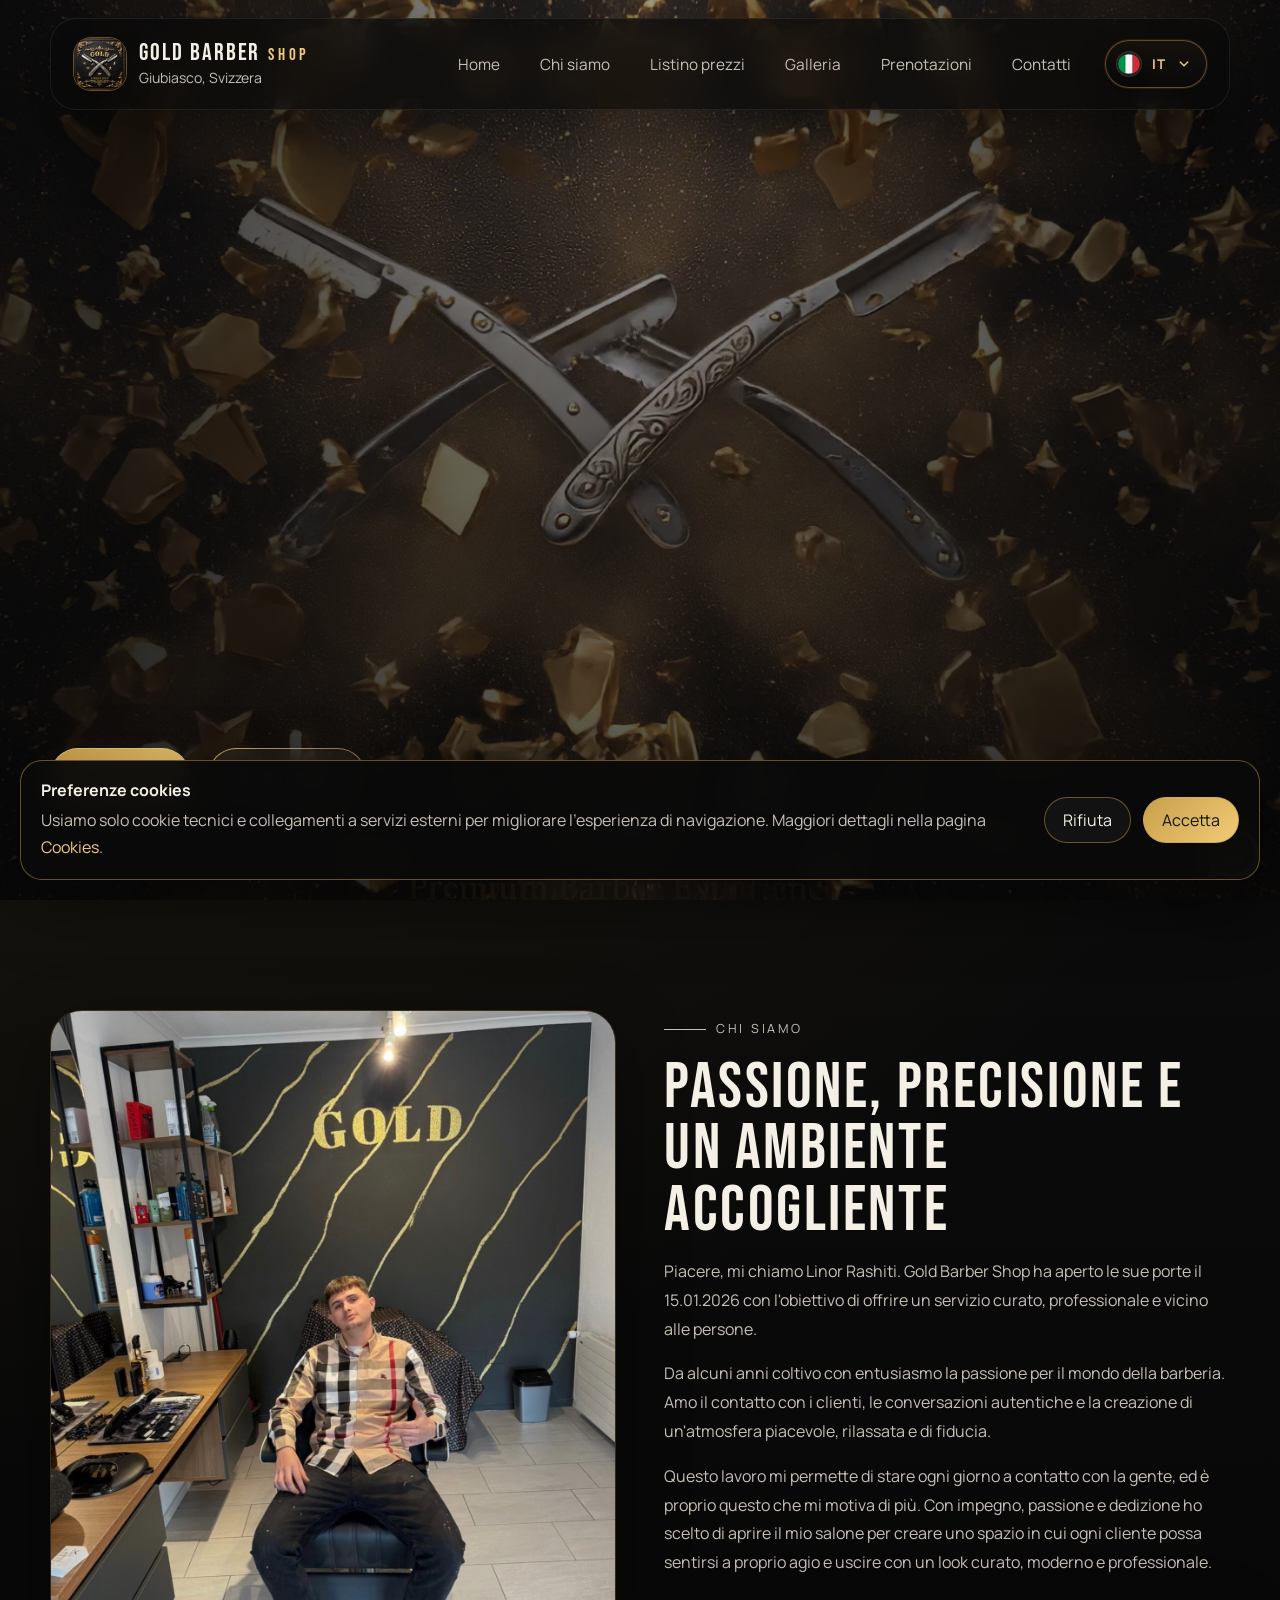
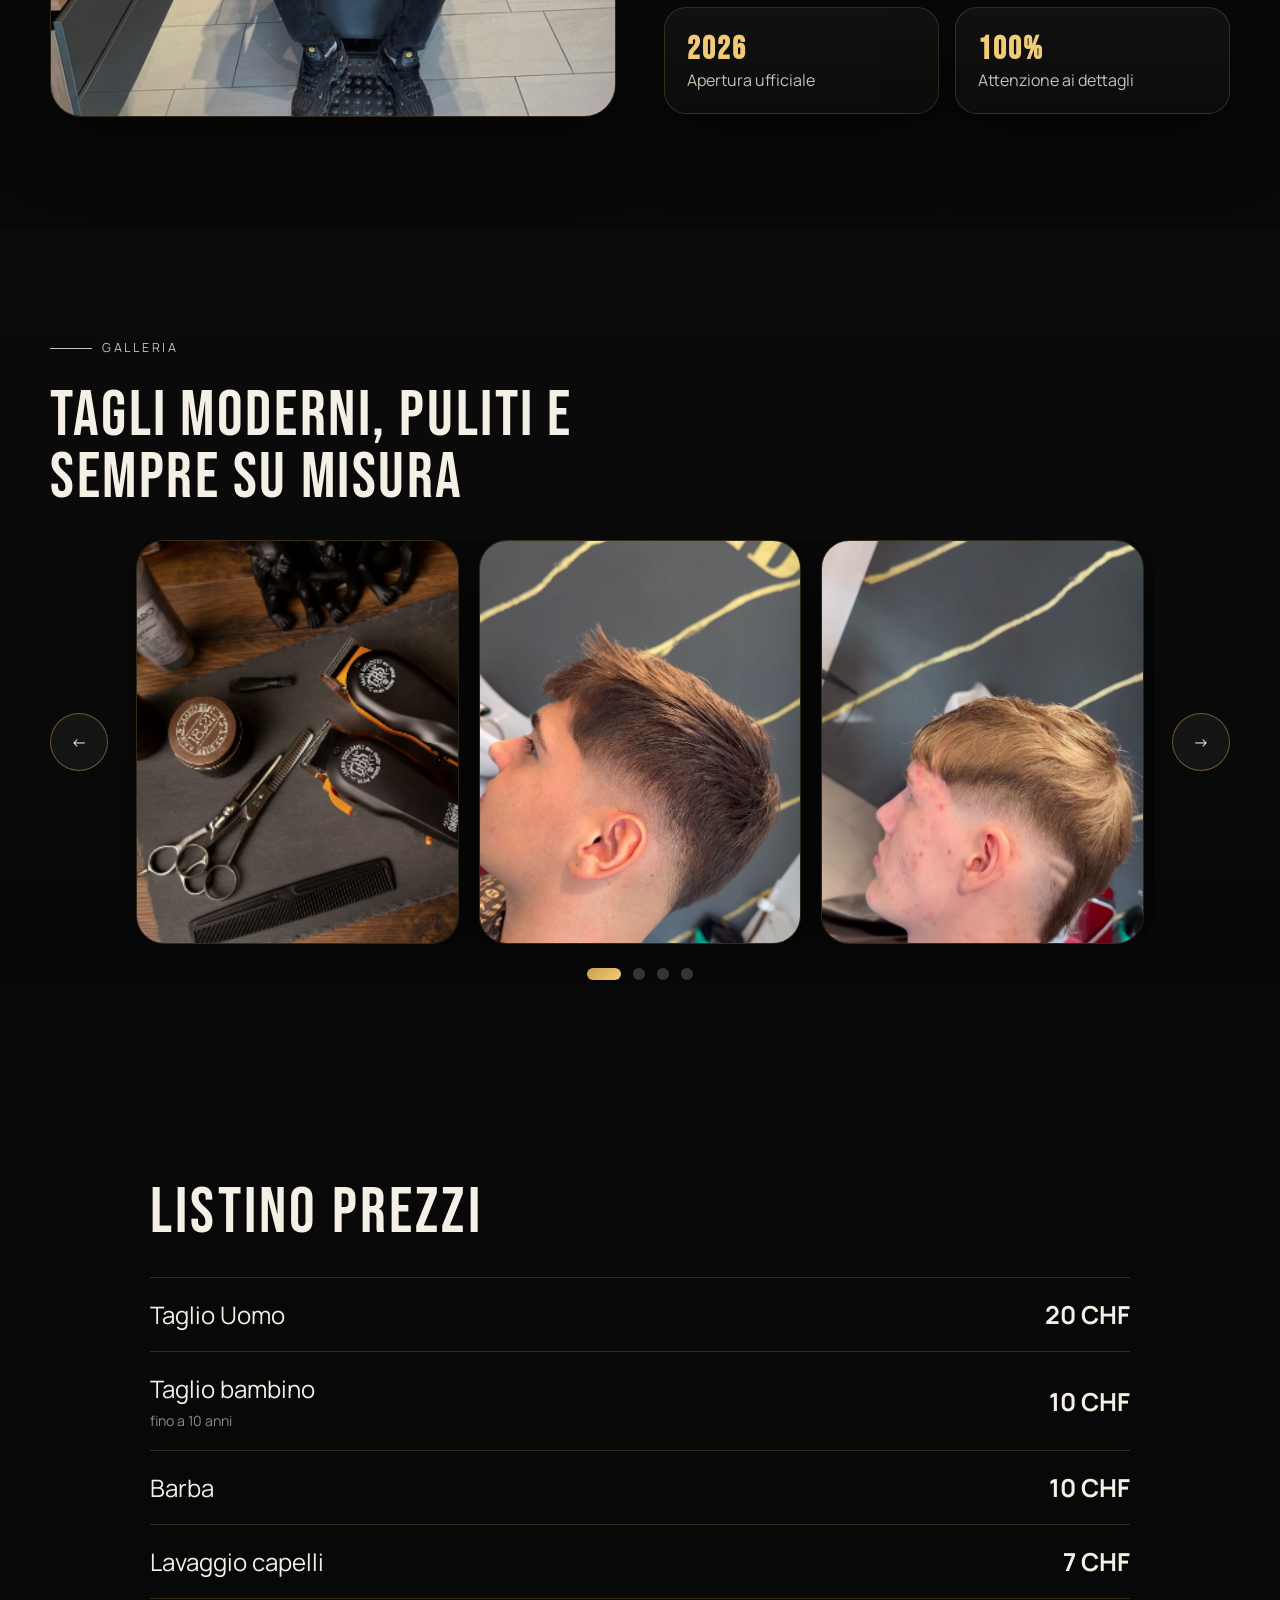
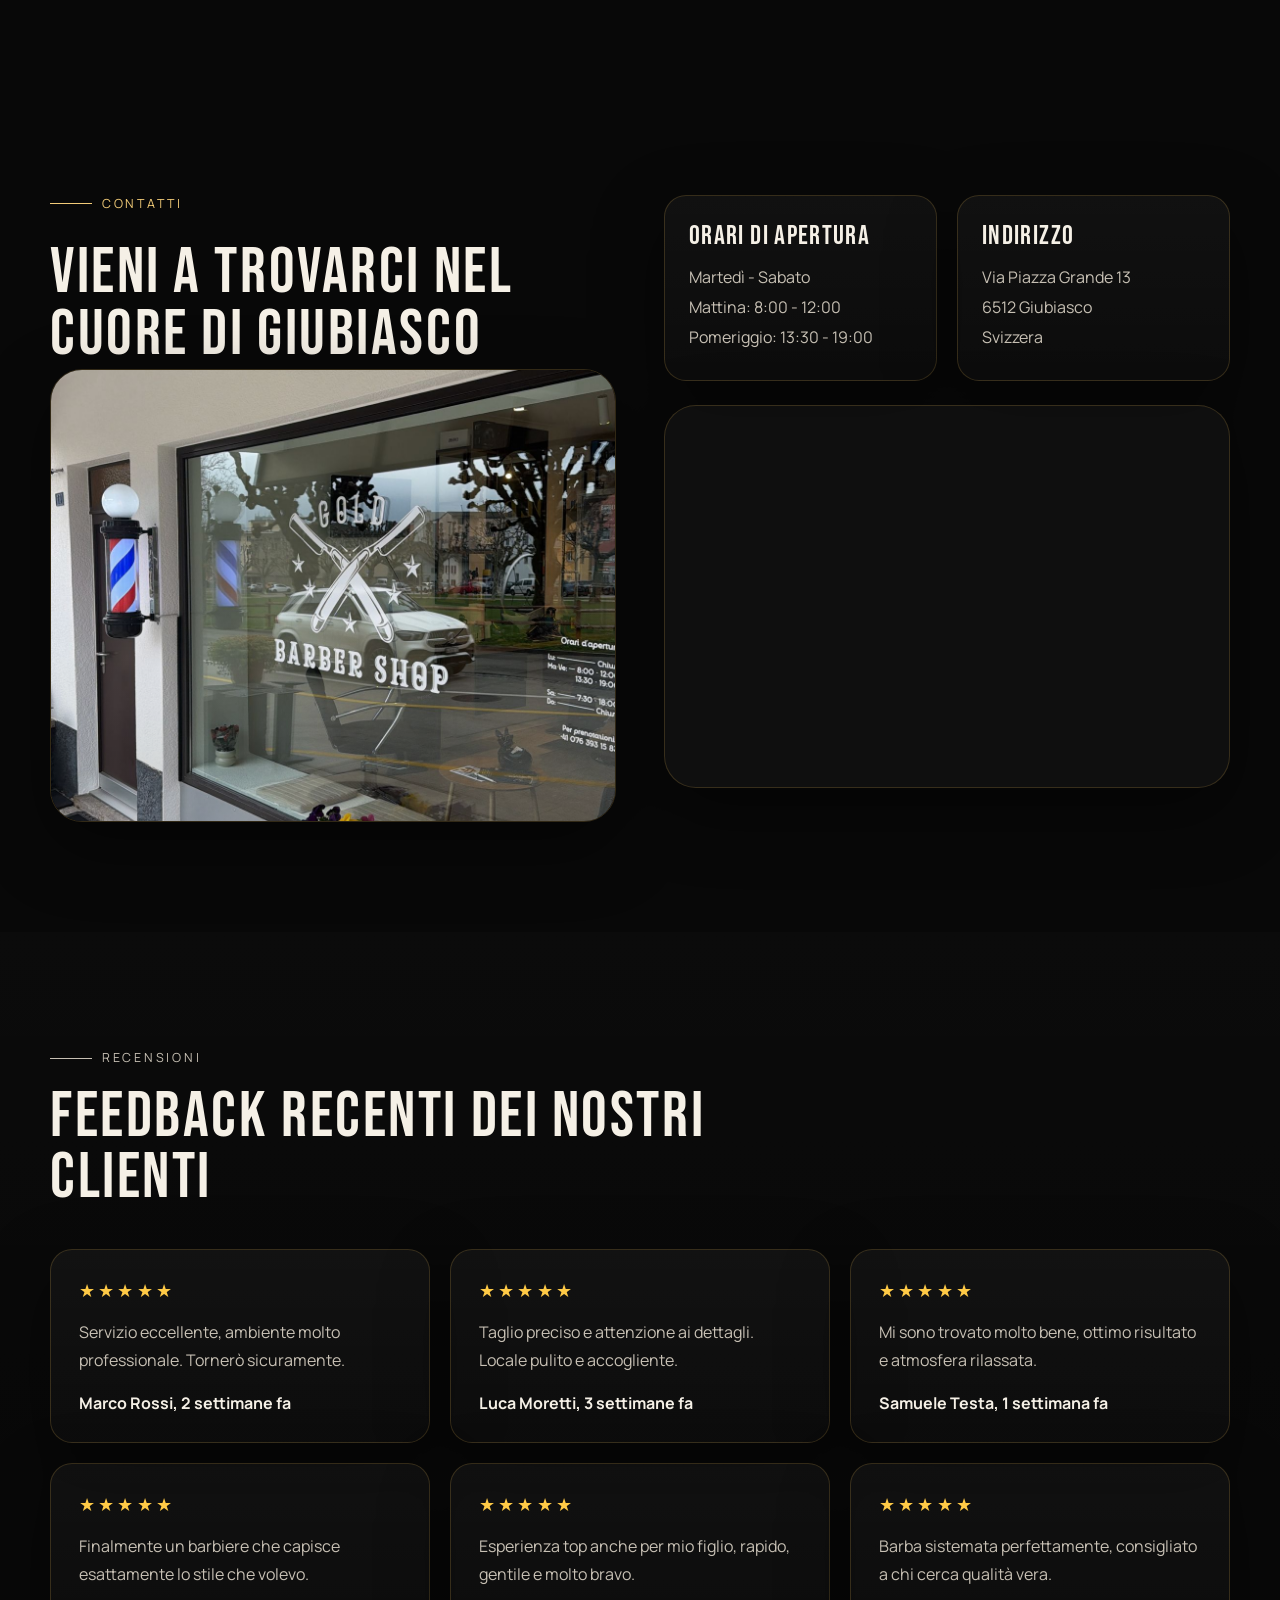
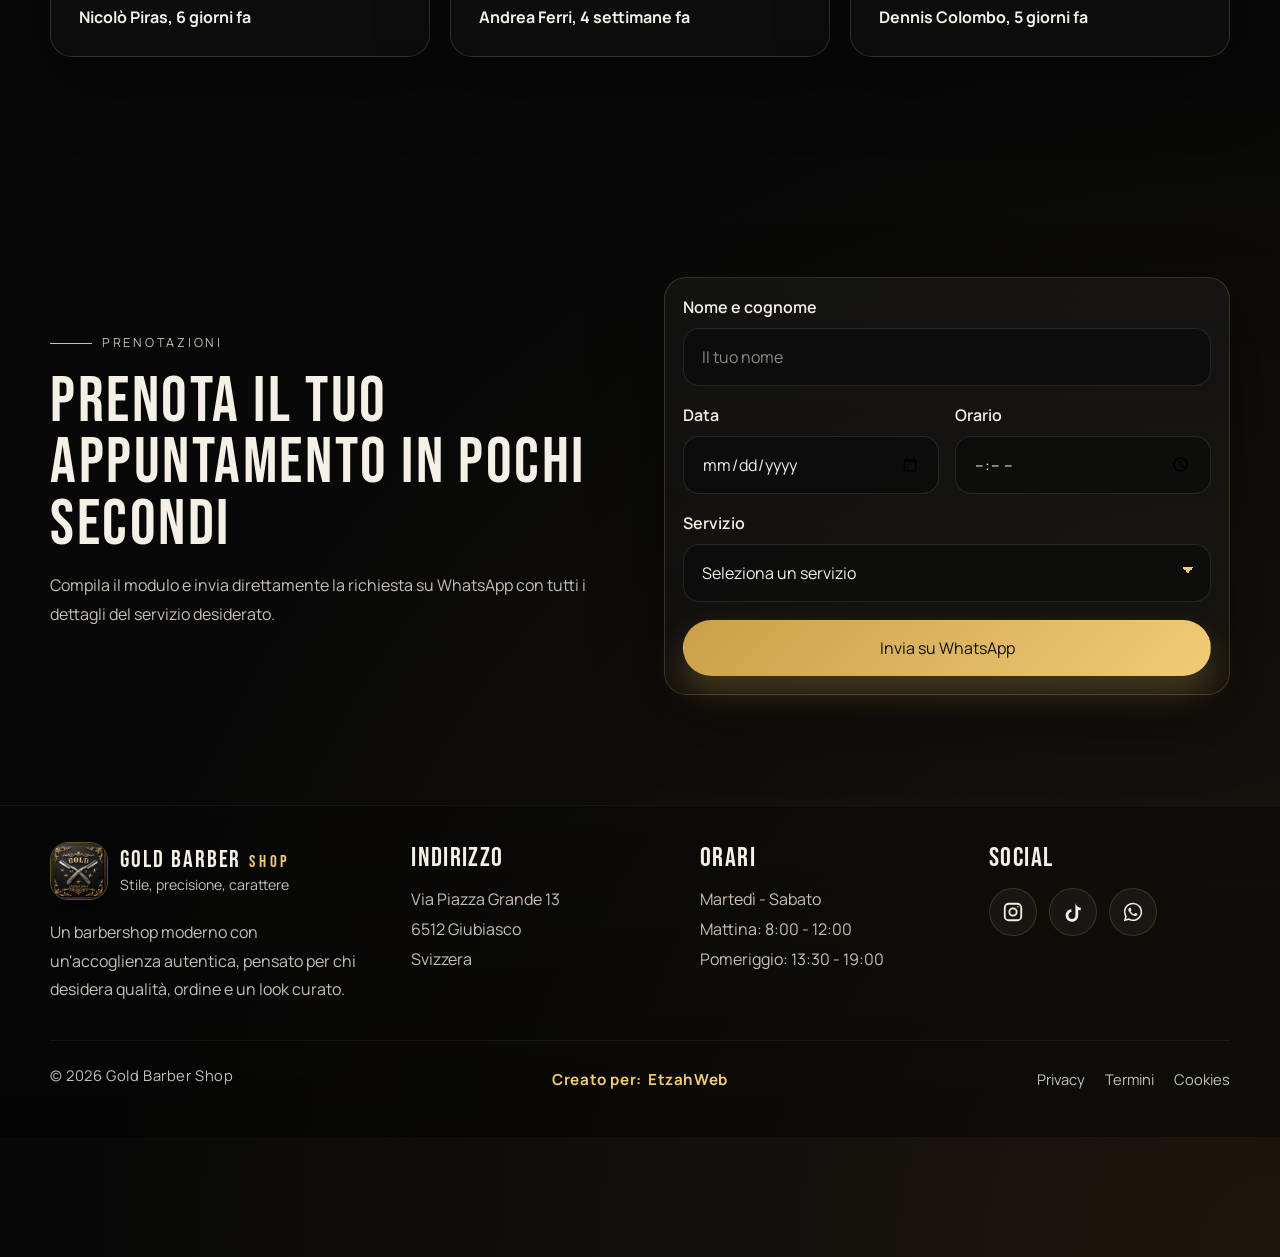
<file: index.html>
<!DOCTYPE html>
<html lang="it">
  <head>
    <meta charset="UTF-8" />
    <meta name="viewport" content="width=device-width, initial-scale=1.0" />
    <meta name="robots" content="index, follow" />
    <meta
      name="description"
      content="Gold Barber Shop a Giubiasco: esperienza premium, tagli moderni, barba, prenotazioni rapide via WhatsApp."
    />
    <meta name="theme-color" content="#0f0f10" />
    <meta property="og:type" content="website" />
    <meta property="og:locale" content="it_CH" />
    <meta property="og:site_name" content="Gold Barber Shop" />
    <meta property="og:title" content="Gold Barber Shop | Barbiere a Giubiasco" />
    <meta
      property="og:description"
      content="Esperienza premium a Giubiasco: tagli moderni, barba, lavaggio e prenotazioni rapide via WhatsApp."
    />
    <meta property="og:url" content="https://www.barbershopgold.com/" />
    <meta property="og:image" content="https://www.barbershopgold.com/imgs/logo.jpg" />
    <meta name="twitter:card" content="summary_large_image" />
    <meta name="twitter:title" content="Gold Barber Shop | Barbiere a Giubiasco" />
    <meta
      name="twitter:description"
      content="Tagli moderni, barba e prenotazioni rapide via WhatsApp nel cuore di Giubiasco."
    />
    <meta name="twitter:image" content="https://www.barbershopgold.com/imgs/logo.jpg" />
    <title>Gold Barber Shop | Barbiere a Giubiasco</title>
    <link rel="canonical" href="https://www.barbershopgold.com/" />
    <link rel="preconnect" href="https://fonts.googleapis.com" />
    <link rel="preconnect" href="https://fonts.gstatic.com" crossorigin />
    <link
      href="https://fonts.googleapis.com/css2?family=Bebas+Neue&family=Manrope:wght@400;500;600;700;800&display=swap"
      rel="stylesheet"
    />
    <link rel="stylesheet" href="style.css" />
    <script type="application/ld+json">
      {
        "@context": "https://schema.org",
        "@type": "Barbershop",
        "name": "Gold Barber Shop",
        "image": "https://www.barbershopgold.com/imgs/logo.jpg",
        "url": "https://www.barbershopgold.com/",
        "telephone": "+41763931583",
        "priceRange": "CHF",
        "address": {
          "@type": "PostalAddress",
          "streetAddress": "Via Piazza Grande 13",
          "postalCode": "6512",
          "addressLocality": "Giubiasco",
          "addressCountry": "CH"
        },
        "geo": {
          "@type": "GeoCoordinates",
          "latitude": 46.1729,
          "longitude": 9.0074
        },
        "openingHoursSpecification": [
          {
            "@type": "OpeningHoursSpecification",
            "dayOfWeek": ["Tuesday", "Wednesday", "Thursday", "Friday", "Saturday"],
            "opens": "08:00",
            "closes": "12:00"
          },
          {
            "@type": "OpeningHoursSpecification",
            "dayOfWeek": ["Tuesday", "Wednesday", "Thursday", "Friday", "Saturday"],
            "opens": "13:30",
            "closes": "19:00"
          }
        ],
        "sameAs": [
          "https://instagram.com/gold.barbershop12",
          "https://www.tiktok.com/@gold.barbershop12",
          "https://wa.me/41763931583"
        ]
      }
    </script>
  </head>
  <body>
    <div class="page-shell"></div>

    <header class="site-header" id="top">
      <div class="container nav-wrap">
        <a class="brand" href="#home" data-i18n-aria-label="brandHomeAria" aria-label="Gold Barber Shop home">
          <span class="brand-logo-wrap">
            <img class="brand-logo" src="imgs/logo.jpg" alt="Gold Barber Shop logo" />
          </span>
          <span class="brand-text">
            <span class="brand-line">
              <strong data-i18n="brandName">Gold Barber</strong>
              <span class="brand-accent" data-i18n="brandAccent">Shop</span>
            </span>
            <small data-i18n="brandTagline">Giubiasco, Svizzera</small>
          </span>
        </a>

        <div class="header-actions">
          <nav class="site-nav" data-i18n-aria-label="navAria" aria-label="Main navigation">
            <button
              class="nav-toggle"
              type="button"
              aria-expanded="false"
              aria-controls="nav-menu"
              data-i18n-aria-label="menuToggleAria"
              aria-label="Apri menu"
            >
              <span></span>
              <span></span>
              <span></span>
            </button>

            <div class="nav-panel" id="nav-menu">
              <a href="#home" data-i18n="navHome">Home</a>
              <a href="#about" data-i18n="navAbout">Chi siamo</a>
              <a href="#pricing" data-i18n="navPricing">Listino prezzi</a>
              <a href="#gallery" data-i18n="navGallery">Galleria</a>
              <a href="#booking" data-i18n="navBooking">Prenotazioni</a>
              <a href="#contact" data-i18n="navContact">Contatti</a>
            </div>
          </nav>

          <div class="language-switcher" data-i18n-aria-label="languageSwitcherAria" aria-label="Language switcher">
            <button
              class="lang-trigger"
              type="button"
              aria-expanded="false"
              aria-controls="language-menu"
              data-i18n-aria-label="languageTriggerAria"
              aria-label="Seleziona lingua"
            >
              <span class="flag-icon active-flag" aria-hidden="true" data-active-flag="it">
                <svg viewBox="0 0 24 24" role="presentation" focusable="false">
                  <defs>
                    <clipPath id="flag-it-trigger-clip">
                      <rect x="2" y="3" width="20" height="18" rx="9" ry="9"></rect>
                    </clipPath>
                  </defs>
                  <g clip-path="url(#flag-it-trigger-clip)">
                    <rect x="2" y="3" width="6.67" height="18" fill="#009246"></rect>
                    <rect x="8.67" y="3" width="6.66" height="18" fill="#f7f7f7"></rect>
                    <rect x="15.33" y="3" width="6.67" height="18" fill="#ce2b37"></rect>
                  </g>
                </svg>
              </span>
              <span class="flag-icon active-flag is-hidden" aria-hidden="true" data-active-flag="en">
                <svg viewBox="0 0 24 24" role="presentation" focusable="false">
                  <defs>
                    <clipPath id="flag-gb-trigger-clip">
                      <rect x="2" y="3" width="20" height="18" rx="9" ry="9"></rect>
                    </clipPath>
                  </defs>
                  <g clip-path="url(#flag-gb-trigger-clip)">
                    <rect x="2" y="3" width="20" height="18" fill="#012169"></rect>
                    <path d="M2 5.2 7.1 3h2.38L2 8.53V5.2Zm20 0L16.9 3h-2.38L22 8.53V5.2ZM2 18.8 7.1 21h2.38L2 15.47v3.33ZM22 18.8 16.9 21h-2.38L22 15.47v3.33Z" fill="#fff"></path>
                    <path d="M22 3v1.15L14.94 9.3h-1.88L22 3Zm-20 0 7.06 6.3H7.18L2 4.15V3Zm20 18-7.06-6.3h1.88L22 19.85V21Zm-20 0v-1.15l7.06-6.15h1.88L2 21Z" fill="#C8102E"></path>
                    <rect x="10.1" y="3" width="3.8" height="18" fill="#fff"></rect>
                    <rect x="2" y="10.1" width="20" height="3.8" fill="#fff"></rect>
                    <rect x="10.85" y="3" width="2.3" height="18" fill="#C8102E"></rect>
                    <rect x="2" y="10.85" width="20" height="2.3" fill="#C8102E"></rect>
                  </g>
                </svg>
              </span>
              <span class="lang-code active-lang-code">IT</span>
              <span class="lang-arrow" aria-hidden="true">
                <svg viewBox="0 0 20 20" role="presentation" focusable="false">
                  <path d="M5.25 7.5 10 12.25 14.75 7.5" fill="none" stroke="currentColor" stroke-linecap="round" stroke-linejoin="round" stroke-width="1.8"></path>
                </svg>
              </span>
            </button>

            <div class="language-menu" id="language-menu" role="menu">
              <button class="lang-option is-active" type="button" data-lang="it" aria-checked="true" role="menuitemradio">
                <span class="flag-icon" aria-hidden="true">
                  <svg viewBox="0 0 24 24" role="presentation" focusable="false">
                    <defs>
                      <clipPath id="flag-it-menu-clip">
                        <rect x="2" y="3" width="20" height="18" rx="9" ry="9"></rect>
                      </clipPath>
                    </defs>
                    <g clip-path="url(#flag-it-menu-clip)">
                      <rect x="2" y="3" width="6.67" height="18" fill="#009246"></rect>
                      <rect x="8.67" y="3" width="6.66" height="18" fill="#f7f7f7"></rect>
                      <rect x="15.33" y="3" width="6.67" height="18" fill="#ce2b37"></rect>
                    </g>
                  </svg>
                </span>
                <span data-lang-label="it">Italiano</span>
              </button>

              <button class="lang-option" type="button" data-lang="en" aria-checked="false" role="menuitemradio">
                <span class="flag-icon" aria-hidden="true">
                  <svg viewBox="0 0 24 24" role="presentation" focusable="false">
                    <defs>
                      <clipPath id="flag-gb-menu-clip">
                        <rect x="2" y="3" width="20" height="18" rx="9" ry="9"></rect>
                      </clipPath>
                    </defs>
                    <g clip-path="url(#flag-gb-menu-clip)">
                      <rect x="2" y="3" width="20" height="18" fill="#012169"></rect>
                      <path d="M2 5.2 7.1 3h2.38L2 8.53V5.2Zm20 0L16.9 3h-2.38L22 8.53V5.2ZM2 18.8 7.1 21h2.38L2 15.47v3.33ZM22 18.8 16.9 21h-2.38L22 15.47v3.33Z" fill="#fff"></path>
                      <path d="M22 3v1.15L14.94 9.3h-1.88L22 3Zm-20 0 7.06 6.3H7.18L2 4.15V3Zm20 18-7.06-6.3h1.88L22 19.85V21Zm-20 0v-1.15l7.06-6.15h1.88L2 21Z" fill="#C8102E"></path>
                      <rect x="10.1" y="3" width="3.8" height="18" fill="#fff"></rect>
                      <rect x="2" y="10.1" width="20" height="3.8" fill="#fff"></rect>
                      <rect x="10.85" y="3" width="2.3" height="18" fill="#C8102E"></rect>
                      <rect x="2" y="10.85" width="20" height="2.3" fill="#C8102E"></rect>
                    </g>
                  </svg>
                </span>
                <span data-lang-label="en">English</span>
              </button>
            </div>
          </div>
        </div>
      </div>
    </header>

    <main>
      <section class="hero" id="home">
        <div class="hero-media" aria-hidden="true">
          <canvas class="hero-canvas" id="hero-canvas"></canvas>
        </div>
        <div class="hero-overlay"></div>

        <div class="container hero-content reveal">
          <div class="hero-floating-actions">
            <a class="btn btn-primary hero-float hero-float-primary" href="#booking" data-i18n="heroPrimaryCta">Prenota ora</a>
            <a class="btn btn-secondary hero-float hero-float-secondary" href="#pricing" data-i18n="heroSecondaryCta">Scopri i servizi</a>
          </div>
        </div>
      </section>

      <section class="section about-section" id="about">
        <div class="container split-layout">
          <div class="about-media reveal">
            <div class="image-frame">
              <img src="imgs/linor.jpg" data-i18n-alt="aboutImageAlt" alt="Linor Rashiti, fondatore di Gold Barber Shop" />
            </div>
          </div>

          <div class="about-copy reveal">
            <p class="section-label" data-i18n="aboutLabel">Chi siamo</p>
            <h2 data-i18n="aboutTitle">Passione, precisione e un ambiente accogliente</h2>
            <p data-i18n="aboutText1">
              Piacere, mi chiamo Linor Rashiti. Gold Barber Shop ha aperto le sue porte il 15.01.2026 con l'obiettivo di offrire un servizio curato, professionale e vicino alle persone.
            </p>
            <p data-i18n="aboutText2">
              Da alcuni anni coltivo con entusiasmo la passione per il mondo della barberia. Amo il contatto con i clienti, le conversazioni autentiche e la creazione di un'atmosfera piacevole, rilassata e di fiducia.
            </p>
            <p data-i18n="aboutText3">
              Questo lavoro mi permette di stare ogni giorno a contatto con la gente, ed è proprio questo che mi motiva di più. Con impegno, passione e dedizione ho scelto di aprire il mio salone per creare uno spazio in cui ogni cliente possa sentirsi a proprio agio e uscire con un look curato, moderno e professionale.
            </p>
            <div class="about-highlights">
              <div>
                <strong>2026</strong>
                <span data-i18n="aboutCard1">Apertura ufficiale</span>
              </div>
              <div>
                <strong data-i18n="aboutCard2Value">100%</strong>
                <span data-i18n="aboutCard2">Attenzione ai dettagli</span>
              </div>
            </div>
          </div>
        </div>
      </section>

      <section class="section gallery-section" id="gallery">
        <div class="container gallery-shell reveal">
          <div class="section-heading compact">
            <p class="section-label" data-i18n="galleryLabel">Galleria</p>
            <h2 data-i18n="galleryTitle">Tagli moderni, puliti e sempre su misura</h2>
          </div>

          <div class="carousel" data-carousel>
            <button class="carousel-control prev" type="button" data-i18n-aria-label="carouselPrevAria" aria-label="Previous slide" data-carousel-prev>
              <span>&larr;</span>
            </button>

            <div class="carousel-viewport" data-carousel-viewport>
              <div class="carousel-track" data-carousel-track>
                <article class="carousel-slide is-active">
                  <img src="imgs/taglio0.png" data-i18n-alt="galleryAlt1" alt="Taglio uomo moderno 1" />
                </article>
                <article class="carousel-slide">
                  <img src="imgs/taglio1.JPG" data-i18n-alt="galleryAlt2" alt="Taglio uomo moderno 2" />
                </article>
                <article class="carousel-slide">
                  <img src="imgs/taglio2.JPG" data-i18n-alt="galleryAlt3" alt="Taglio uomo moderno 3" />
                </article>
                <article class="carousel-slide">
                  <img src="imgs/taglio3.JPG" data-i18n-alt="galleryAlt4" alt="Taglio uomo moderno 4" />
                </article>
                <article class="carousel-slide">
                  <img src="imgs/taglio4.jpeg" data-i18n-alt="galleryAlt5" alt="Taglio uomo moderno 5" />
                </article>
                <article class="carousel-slide">
                  <img src="imgs/taglio5.jpeg" data-i18n-alt="galleryAlt6" alt="Taglio uomo moderno 6" />
                </article>
              </div>
            </div>

            <button class="carousel-control next" type="button" data-i18n-aria-label="carouselNextAria" aria-label="Next slide" data-carousel-next>
              <span>&rarr;</span>
            </button>
          </div>

          <div class="carousel-dots" data-carousel-dots></div>
        </div>
      </section>

      <section class="section pricing-section" id="pricing">
        <div class="container pricing-list-shell reveal">
          <h2 class="pricing-list-title" data-i18n="pricingLabel">Listino prezzi</h2>

          <div class="pricing-list" role="list">
            <article class="pricing-row" role="listitem">
              <div class="pricing-service">
                <span data-i18n="serviceHaircut">Taglio Uomo</span>
              </div>
              <strong class="pricing-value">20 CHF</strong>
            </article>

            <article class="pricing-row" role="listitem">
              <div class="pricing-service">
                <span data-i18n="serviceKids">Taglio bambino</span>
                <small data-i18n="serviceKidsNote">fino a 10 anni</small>
              </div>
              <strong class="pricing-value">10 CHF</strong>
            </article>

            <article class="pricing-row" role="listitem">
              <div class="pricing-service">
                <span data-i18n="serviceBeard">Barba</span>
              </div>
              <strong class="pricing-value">10 CHF</strong>
            </article>

            <article class="pricing-row" role="listitem">
              <div class="pricing-service">
                <span data-i18n="serviceWash">Lavaggio capelli</span>
              </div>
              <strong class="pricing-value">7 CHF</strong>
            </article>
          </div>
        </div>
      </section>

      <section class="section location-section" id="contact">
        <div class="container location-grid">
          <div class="location-media reveal">
            <p class="section-label" data-i18n="locationLabel">Contatti</p>
            <h2 data-i18n="locationTitle">Vieni a trovarci nel cuore di Giubiasco</h2>
            <div class="image-frame large">
              <img src="imgs/salone_fuori.JPG" data-i18n-alt="salonExteriorAlt" alt="Esterno del salone Gold Barber Shop" />
            </div>
          </div>

          <div class="location-content reveal">
            <div class="location-details">
              <div class="detail-card">
                <h3 data-i18n="hoursTitle">Orari di apertura</h3>
                <p data-i18n="hoursDays">Martedì - Sabato</p>
                <p><span data-i18n="morningLabel">Mattina</span>: 8:00 - 12:00</p>
                <p><span data-i18n="afternoonLabel">Pomeriggio</span>: 13:30 - 19:00</p>
              </div>

              <div class="detail-card">
                <h3 data-i18n="addressTitle">Indirizzo</h3>
                <p>Via Piazza Grande 13</p>
                <p>6512 Giubiasco</p>
                <p data-i18n="countryName">Switzerland</p>
              </div>
            </div>

            <div class="map-card">
              <iframe
                data-i18n-title="mapTitle"
                title="Gold Barber Shop map"
                src="https://www.google.com/maps?q=Via%20Piazza%20Grande%2013%2C%20Giubiasco%206512%2C%20Switzerland&z=15&output=embed"
                loading="lazy"
                referrerpolicy="no-referrer"
              ></iframe>
            </div>
          </div>
        </div>
      </section>

      <section class="section reviews-section">
        <div class="container">
          <div class="section-heading reveal">
            <p class="section-label" data-i18n="reviewsLabel">Recensioni</p>
            <h2 data-i18n="reviewsTitle">Feedback recenti dei nostri clienti</h2>
          </div>

          <div class="reviews-grid reveal">
            <article class="review-card">
              <div class="stars" aria-label="5 star review">★★★★★</div>
              <p data-i18n="review1Text">Servizio eccellente, ambiente molto professionale. Tornerò sicuramente.</p>
              <strong data-i18n="review1Author">Marco R., 2 settimane fa</strong>
            </article>
            <article class="review-card">
              <div class="stars" aria-label="5 star review">★★★★★</div>
              <p data-i18n="review2Text">Taglio preciso e attenzione ai dettagli. Locale pulito e accogliente.</p>
              <strong data-i18n="review2Author">Luca M., 3 settimane fa</strong>
            </article>
            <article class="review-card">
              <div class="stars" aria-label="5 star review">★★★★★</div>
              <p data-i18n="review3Text">Mi sono trovato molto bene, ottimo risultato e atmosfera rilassata.</p>
              <strong data-i18n="review3Author">Samuele T., 1 settimana fa</strong>
            </article>
            <article class="review-card">
              <div class="stars" aria-label="5 star review">★★★★★</div>
              <p data-i18n="review4Text">Finalmente un barbiere che capisce esattamente lo stile che volevo.</p>
              <strong data-i18n="review4Author">Nicolò P., 6 giorni fa</strong>
            </article>
            <article class="review-card">
              <div class="stars" aria-label="5 star review">★★★★★</div>
              <p data-i18n="review5Text">Esperienza top anche per mio figlio, rapido, gentile e molto bravo.</p>
              <strong data-i18n="review5Author">Andrea F., 4 settimane fa</strong>
            </article>
            <article class="review-card">
              <div class="stars" aria-label="5 star review">★★★★★</div>
              <p data-i18n="review6Text">Barba sistemata perfettamente, consigliato a chi cerca qualità vera.</p>
              <strong data-i18n="review6Author">Dennis C., 5 giorni fa</strong>
            </article>
          </div>
        </div>
      </section>

      <section class="section booking-section" id="booking">
        <div class="container booking-grid">
          <div class="booking-copy reveal">
            <p class="section-label" data-i18n="bookingLabel">Prenotazioni</p>
            <h2 data-i18n="bookingTitle">Prenota il tuo appuntamento in pochi secondi</h2>
            <p data-i18n="bookingText">
              Compila il modulo e invia direttamente la richiesta su WhatsApp con tutti i dettagli del servizio desiderato.
            </p>
          </div>

          <form class="booking-form reveal" id="booking-form">
            <div class="field-group">
              <label for="booking-name" data-i18n="fieldNameLabel">Nome e cognome</label>
              <input
                id="booking-name"
                name="name"
                type="text"
                required
                data-i18n-placeholder="fieldNamePlaceholder"
                placeholder="Il tuo nome"
              />
            </div>

            <div class="field-grid">
              <div class="field-group">
                <label for="booking-date" data-i18n="fieldDateLabel">Data</label>
                <input id="booking-date" name="date" type="date" required />
              </div>

              <div class="field-group">
                <label for="booking-time" data-i18n="fieldTimeLabel">Orario</label>
                <input id="booking-time" name="time" type="time" required min="08:00" max="19:00" step="1800" />
              </div>
            </div>

            <div class="field-group">
              <label for="booking-service" data-i18n="fieldServiceLabel">Servizio</label>
              <select id="booking-service" name="service" required>
                <option value="" data-i18n="fieldServicePlaceholder">Seleziona un servizio</option>
                <option value="Taglio Uomo" data-i18n="serviceHaircut">Taglio Uomo</option>
                <option value="Taglio bambino" data-i18n="serviceKids">Taglio bambino</option>
                <option value="Barba" data-i18n="serviceBeard">Barba</option>
                <option value="Lavaggio capelli" data-i18n="serviceWash">Lavaggio capelli</option>
              </select>
            </div>

            <button class="btn btn-primary btn-full" type="submit" data-i18n="bookingSubmit">
              Invia su WhatsApp
            </button>
          </form>
        </div>
      </section>
    </main>

    <footer class="site-footer">
      <div class="container footer-grid">
        <div>
          <a class="brand footer-brand" href="#home">
            <span class="brand-logo-wrap footer-logo-wrap">
              <img class="brand-logo" src="imgs/logo.jpg" alt="Gold Barber Shop logo" />
            </span>
            <span class="brand-text">
              <span class="brand-line">
                <strong data-i18n="brandName">Gold Barber</strong>
                <span class="brand-accent" data-i18n="brandAccent">Shop</span>
              </span>
              <small data-i18n="footerTagline">Stile, precisione, carattere</small>
            </span>
          </a>
          <p class="footer-description" data-i18n="footerDescription">
            Un barbershop moderno con un'accoglienza autentica, pensato per chi desidera qualità, ordine e un look curato.
          </p>
        </div>

        <div>
          <h3 data-i18n="footerAddressTitle">Indirizzo</h3>
          <p>Via Piazza Grande 13</p>
          <p>6512 Giubiasco</p>
          <p data-i18n="countryName">Switzerland</p>
        </div>

        <div>
          <h3 data-i18n="footerHoursTitle">Orari</h3>
          <p data-i18n="hoursDays">Martedì - Sabato</p>
          <p><span data-i18n="morningLabel">Mattina</span>: 8:00 - 12:00</p>
          <p><span data-i18n="afternoonLabel">Pomeriggio</span>: 13:30 - 19:00</p>
        </div>

        <div>
          <h3 data-i18n="footerSocialTitle">Social</h3>
          <div class="social-links">
            <a href="https://instagram.com/gold.barbershop12" target="_blank" rel="noopener noreferrer" aria-label="Instagram">
              <svg viewBox="0 0 24 24" aria-hidden="true">
                <path d="M7.5 2h9A5.5 5.5 0 0 1 22 7.5v9a5.5 5.5 0 0 1-5.5 5.5h-9A5.5 5.5 0 0 1 2 16.5v-9A5.5 5.5 0 0 1 7.5 2Zm0 2A3.5 3.5 0 0 0 4 7.5v9A3.5 3.5 0 0 0 7.5 20h9a3.5 3.5 0 0 0 3.5-3.5v-9A3.5 3.5 0 0 0 16.5 4Zm9.75 1.5a.75.75 0 1 1 0 1.5.75.75 0 0 1 0-1.5ZM12 7a5 5 0 1 1 0 10 5 5 0 0 1 0-10Zm0 2a3 3 0 1 0 0 6 3 3 0 0 0 0-6Z" />
              </svg>
            </a>
            <a href="https://www.tiktok.com/@gold.barbershop12" target="_blank" rel="noopener noreferrer" aria-label="TikTok">
              <svg viewBox="0 0 24 24" aria-hidden="true">
                <path d="M14.63 2c.2 1.68 1.15 3.23 2.58 4.19.95.64 2.09.98 3.24.98V10.2a8.35 8.35 0 0 1-2.73-.46v6.03c0 3.8-3.08 6.88-6.88 6.88a6.88 6.88 0 0 1-6.24-9.78 6.88 6.88 0 0 1 5.66-3.96v3.15a3.77 3.77 0 0 0-2.23 1.12 3.77 3.77 0 0 0 2.81 6.39 3.77 3.77 0 0 0 3.77-3.77V2h3.02Z" />
              </svg>
            </a>
            <a href="https://wa.me/41763931583" target="_blank" rel="noopener noreferrer" aria-label="WhatsApp">
              <svg viewBox="0 0 24 24" aria-hidden="true">
                <path d="M19.05 4.94A9.9 9.9 0 0 0 12.02 2C6.55 2 2.1 6.45 2.1 11.92c0 1.75.46 3.46 1.33 4.97L2 22l5.27-1.38a9.9 9.9 0 0 0 4.75 1.21h.01c5.47 0 9.92-4.45 9.92-9.92 0-2.65-1.03-5.14-2.9-6.97Zm-7.03 15.2h-.01a8.2 8.2 0 0 1-4.18-1.14l-.3-.18-3.13.82.84-3.05-.2-.31a8.25 8.25 0 0 1-1.28-4.36c0-4.56 3.71-8.27 8.28-8.27 2.21 0 4.3.86 5.86 2.43a8.24 8.24 0 0 1 2.42 5.85c0 4.56-3.72 8.28-8.3 8.28Zm4.53-6.17c-.25-.12-1.48-.73-1.71-.82-.23-.08-.4-.12-.57.12-.17.25-.65.82-.8 1-.15.16-.29.19-.54.06-.25-.12-1.05-.39-2.01-1.24-.75-.67-1.25-1.49-1.39-1.73-.15-.25-.02-.38.11-.5.11-.11.25-.29.37-.44.12-.14.17-.25.25-.42.08-.16.04-.31-.02-.43-.06-.12-.57-1.37-.78-1.88-.21-.5-.42-.43-.57-.44h-.48c-.16 0-.42.06-.64.31-.22.25-.84.82-.84 2s.86 2.31.98 2.47c.13.17 1.68 2.57 4.06 3.61.57.25 1.01.39 1.36.5.57.18 1.09.15 1.5.09.46-.07 1.48-.61 1.69-1.2.21-.59.21-1.1.15-1.2-.06-.1-.22-.16-.47-.28Z" />
              </svg>
            </a>
          </div>
        </div>
      </div>

      <div class="container footer-bottom-line">
        <p class="footer-copy">&copy; 2026 Gold Barber Shop</p>
        <a class="footer-credit" href="https://www.etzahweb.com" target="_blank" rel="noopener noreferrer">
          <span data-i18n="footerCreditPrefix">Creato per:</span> <span>EtzahWeb</span>
        </a>
        <div class="footer-legal-links">
          <a href="privacy.html" data-i18n="legalPrivacy">Privacy</a>
          <a href="termini.html" data-i18n="legalTerms">Termini</a>
          <a href="cookies.html" data-i18n="legalCookies">Cookies</a>
        </div>
      </div>
    </footer>

    <a
      class="whatsapp-float"
      href="https://wa.me/41763931583"
      target="_blank"
      rel="noopener noreferrer"
      data-i18n-aria-label="whatsappAria"
      aria-label="Apri chat WhatsApp"
    >
      <svg viewBox="0 0 24 24" aria-hidden="true">
        <path d="M20.52 3.48A11.79 11.79 0 0 0 12.12 0C5.6 0 .31 5.29.31 11.81c0 2.08.54 4.1 1.56 5.89L0 24l6.51-1.71a11.77 11.77 0 0 0 5.63 1.43h.01c6.51 0 11.8-5.29 11.8-11.81 0-3.15-1.23-6.11-3.43-8.43Zm-8.38 18.25h-.01a9.84 9.84 0 0 1-5-1.36l-.36-.21-3.86 1.01 1.03-3.76-.24-.38a9.88 9.88 0 0 1-1.52-5.22c0-5.45 4.44-9.88 9.89-9.88 2.64 0 5.12 1.03 6.98 2.91a9.82 9.82 0 0 1 2.89 6.97c0 5.45-4.44 9.89-9.9 9.89Zm5.42-7.38c-.3-.15-1.77-.87-2.04-.97-.27-.1-.48-.15-.68.15-.2.3-.78.97-.95 1.17-.17.2-.35.22-.65.07-.3-.15-1.26-.46-2.4-1.48-.89-.79-1.49-1.77-1.66-2.07-.17-.3-.03-.45.13-.6.14-.14.3-.35.45-.52.15-.17.2-.3.3-.5.1-.2.05-.38-.02-.52-.08-.15-.68-1.65-.94-2.26-.25-.6-.5-.52-.68-.53l-.58-.01c-.2 0-.5.08-.76.38-.26.3-1 1-1 2.4 0 1.4 1.02 2.76 1.16 2.95.15.2 1.98 3.03 4.78 4.26.67.29 1.19.46 1.6.59.67.21 1.28.18 1.76.11.54-.08 1.77-.72 2.02-1.42.25-.7.25-1.28.18-1.42-.08-.12-.27-.2-.57-.35Z" />
      </svg>
    </a>

    <script src="script.js"></script>
  </body>
</html>
</file>
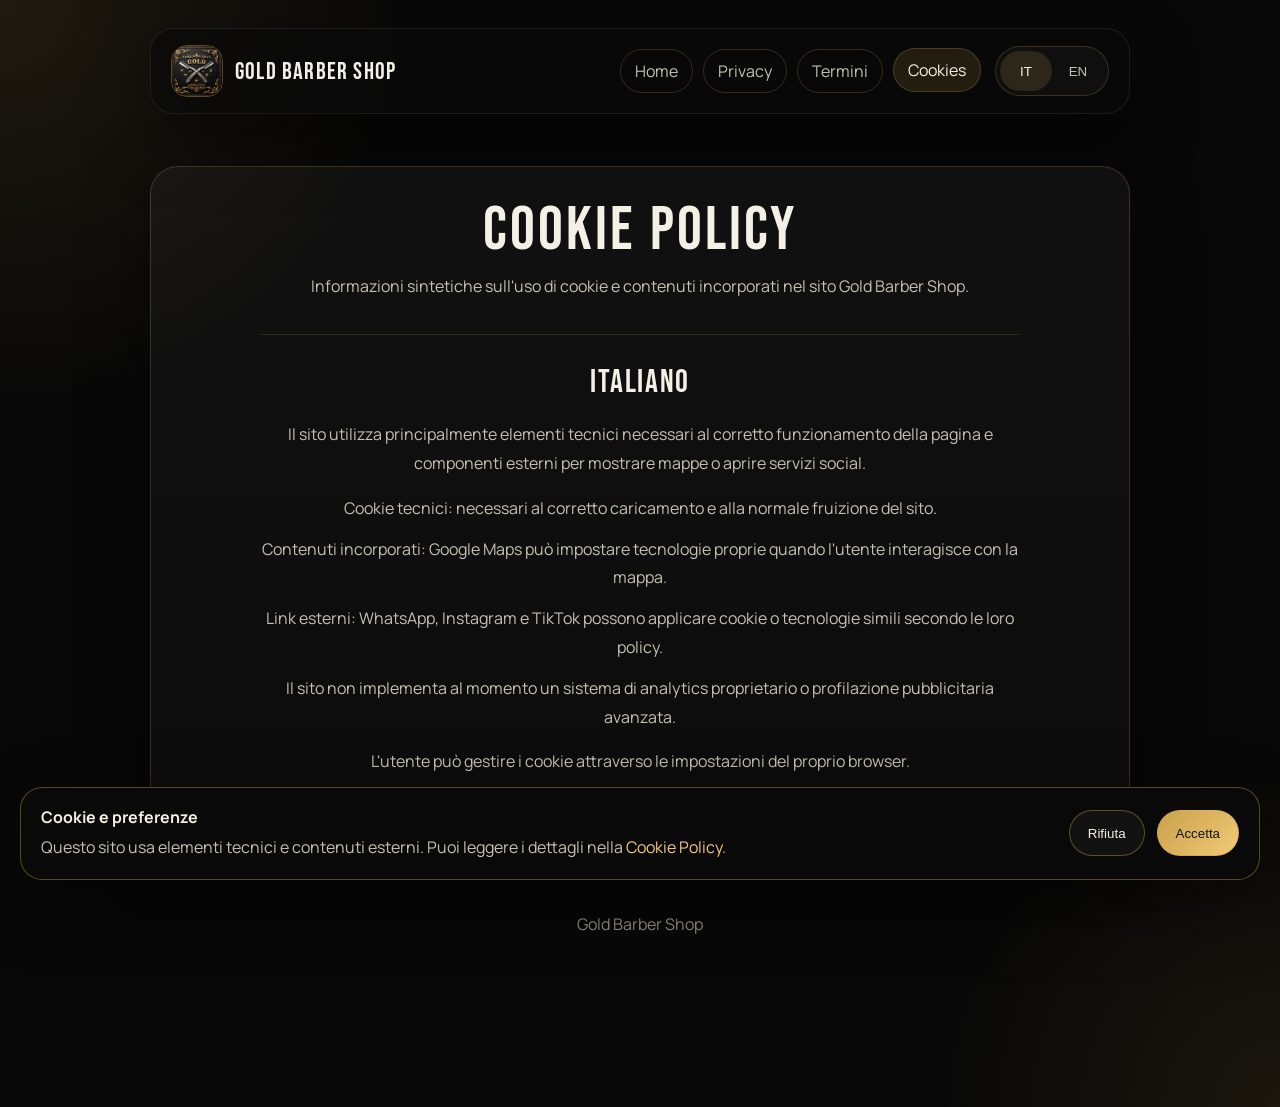
<file: cookies.html>
<!DOCTYPE html>
<html lang="it">
  <head>
    <meta charset="UTF-8" />
    <meta name="viewport" content="width=device-width, initial-scale=1.0" />
    <meta name="robots" content="index, follow" />
    <meta name="description" content="Cookie policy di Gold Barber Shop." />
    <meta property="og:type" content="website" />
    <meta property="og:site_name" content="Gold Barber Shop" />
    <meta property="og:title" content="Cookies | Gold Barber Shop" />
    <meta property="og:description" content="Cookie policy di Gold Barber Shop." />
    <meta property="og:url" content="https://www.barbershopgold.com/cookies.html" />
    <title>Cookies | Gold Barber Shop</title>
    <link rel="canonical" href="https://www.barbershopgold.com/cookies.html" />
    <link rel="preconnect" href="https://fonts.googleapis.com" />
    <link rel="preconnect" href="https://fonts.gstatic.com" crossorigin />
    <link href="https://fonts.googleapis.com/css2?family=Bebas+Neue&family=Manrope:wght@400;500;600;700;800&display=swap" rel="stylesheet" />
    <link rel="stylesheet" href="legal.css" />
  </head>
  <body class="legal-lang-it" data-legal-page="cookies" data-title-it="Cookies | Gold Barber Shop" data-title-en="Cookies | Gold Barber Shop" data-description-it="Cookie policy di Gold Barber Shop." data-description-en="Gold Barber Shop cookie policy.">
    <header class="legal-header">
      <div class="container legal-nav">
        <a class="legal-brand" href="index.html">
          <img src="imgs/logo.jpg" alt="Gold Barber Shop logo" />
          <strong>Gold Barber Shop</strong>
        </a>
        <div class="legal-controls">
          <div class="legal-links">
            <a href="index.html" class="legal-back"><span class="lang-it">Home</span><span class="lang-en">Home</span></a>
            <a href="privacy.html"><span class="lang-it">Privacy</span><span class="lang-en">Privacy</span></a>
            <a href="termini.html"><span class="lang-it">Termini</span><span class="lang-en">Terms</span></a>
            <a href="cookies.html" class="is-active"><span class="lang-it">Cookies</span><span class="lang-en">Cookies</span></a>
          </div>
          <div class="legal-language-switch" aria-label="Language switcher">
            <button type="button" class="legal-lang-btn is-active" data-language-option="it">IT</button>
            <button type="button" class="legal-lang-btn" data-language-option="en">EN</button>
          </div>
        </div>
      </div>
    </header>

    <main class="legal-main">
      <div class="container">
        <section class="legal-panel">
          <div class="legal-panel-inner lang-it">
            <h1>Cookie Policy</h1>
            <p class="legal-intro">Informazioni sintetiche sull'uso di cookie e contenuti incorporati nel sito Gold Barber Shop.</p>
            <div class="legal-copy">
              <h2>Italiano</h2>
              <p>Il sito utilizza principalmente elementi tecnici necessari al corretto funzionamento della pagina e componenti esterni per mostrare mappe o aprire servizi social.</p>
              <ul>
                <li>Cookie tecnici: necessari al corretto caricamento e alla normale fruizione del sito.</li>
                <li>Contenuti incorporati: Google Maps può impostare tecnologie proprie quando l'utente interagisce con la mappa.</li>
                <li>Link esterni: WhatsApp, Instagram e TikTok possono applicare cookie o tecnologie simili secondo le loro policy.</li>
                <li>Il sito non implementa al momento un sistema di analytics proprietario o profilazione pubblicitaria avanzata.</li>
              </ul>
              <p>L'utente può gestire i cookie attraverso le impostazioni del proprio browser.</p>
            </div>
          </div>
          <div class="legal-panel-inner lang-en">
            <h1>Cookie Policy</h1>
            <p class="legal-intro">Short information about cookies and embedded content used on the Gold Barber Shop website.</p>
            <div class="legal-copy">
              <h2>English</h2>
              <p>The website mainly relies on technical elements required for proper page rendering and on external embedded content used for maps or social interactions.</p>
              <ul>
                <li>Technical cookies: required for normal website operation and rendering.</li>
                <li>Embedded content: Google Maps may set its own technologies when users interact with the map.</li>
                <li>External links: WhatsApp, Instagram and TikTok may use cookies or similar technologies according to their own policies.</li>
                <li>The website currently does not implement proprietary analytics or advanced advertising profiling.</li>
              </ul>
              <p>Users may manage cookies through their browser settings.</p>
            </div>
          </div>
        </section>
      </div>
    </main>

    <footer class="legal-footer">
      <div class="container">
        <p class="legal-note">Gold Barber Shop</p>
      </div>
    </footer>
    <script src="legal.js"></script>
  </body>
</html>
</file>
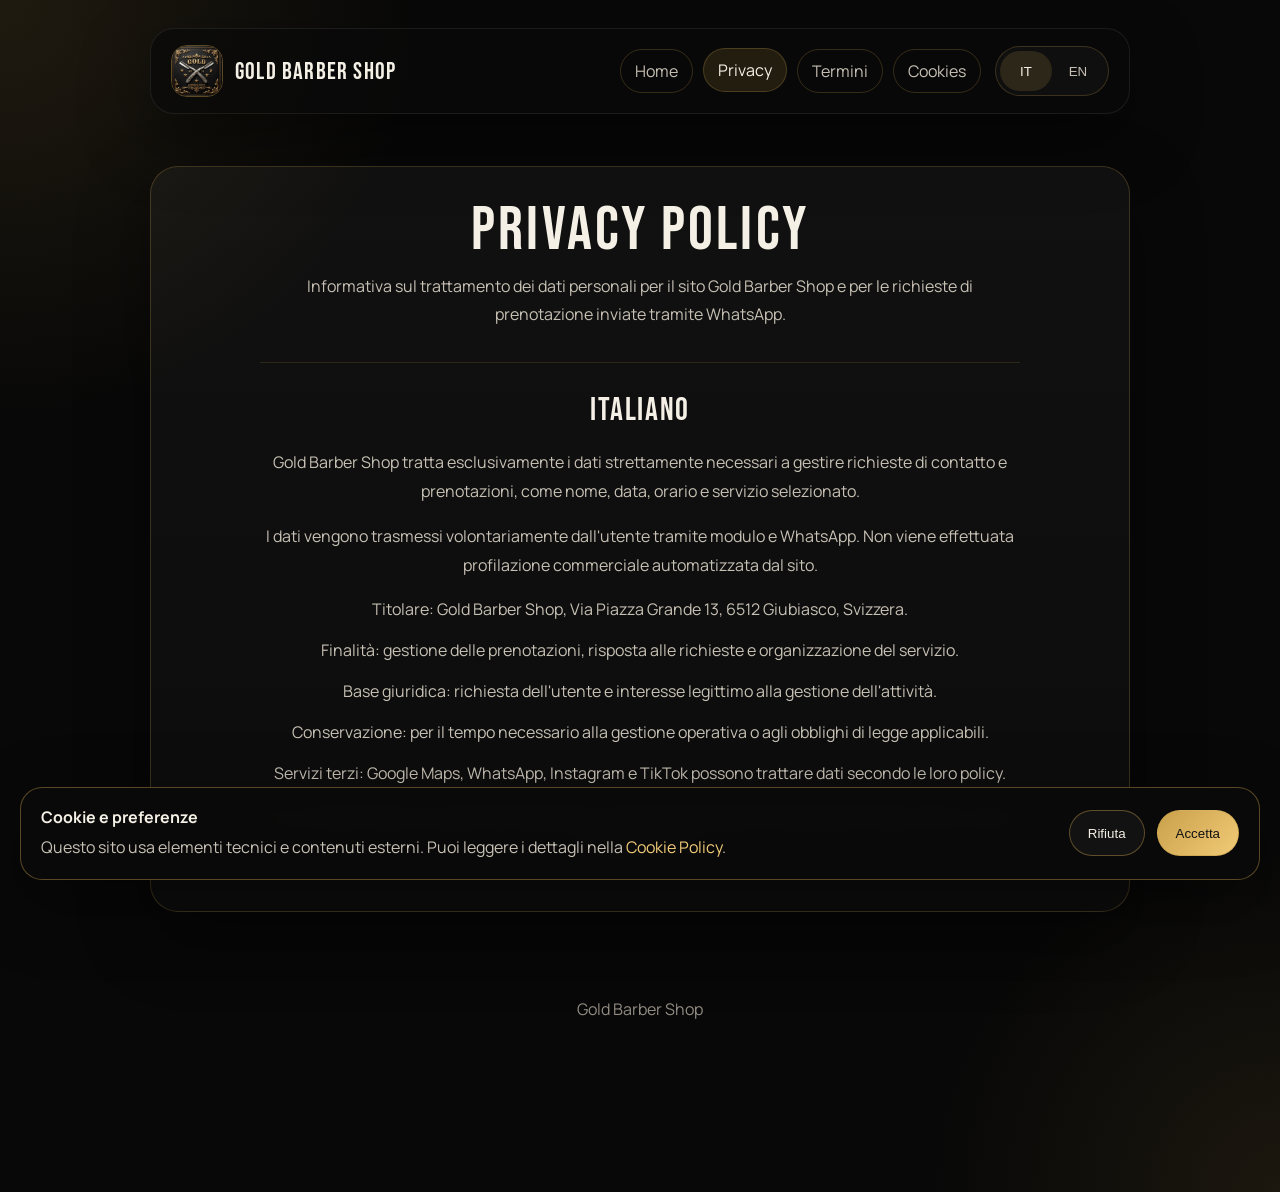
<file: privacy.html>
<!DOCTYPE html>
<html lang="it">
  <head>
    <meta charset="UTF-8" />
    <meta name="viewport" content="width=device-width, initial-scale=1.0" />
    <meta name="robots" content="index, follow" />
    <meta name="description" content="Privacy policy di Gold Barber Shop." />
    <meta property="og:type" content="website" />
    <meta property="og:site_name" content="Gold Barber Shop" />
    <meta property="og:title" content="Privacy | Gold Barber Shop" />
    <meta property="og:description" content="Privacy policy di Gold Barber Shop." />
    <meta property="og:url" content="https://www.barbershopgold.com/privacy.html" />
    <title>Privacy | Gold Barber Shop</title>
    <link rel="canonical" href="https://www.barbershopgold.com/privacy.html" />
    <link rel="preconnect" href="https://fonts.googleapis.com" />
    <link rel="preconnect" href="https://fonts.gstatic.com" crossorigin />
    <link href="https://fonts.googleapis.com/css2?family=Bebas+Neue&family=Manrope:wght@400;500;600;700;800&display=swap" rel="stylesheet" />
    <link rel="stylesheet" href="legal.css" />
  </head>
  <body class="legal-lang-it" data-legal-page="privacy" data-title-it="Privacy | Gold Barber Shop" data-title-en="Privacy | Gold Barber Shop" data-description-it="Privacy policy di Gold Barber Shop." data-description-en="Gold Barber Shop privacy policy.">
    <header class="legal-header">
      <div class="container legal-nav">
        <a class="legal-brand" href="index.html">
          <img src="imgs/logo.jpg" alt="Gold Barber Shop logo" />
          <strong>Gold Barber Shop</strong>
        </a>
        <div class="legal-controls">
          <div class="legal-links">
            <a href="index.html" class="legal-back"><span class="lang-it">Home</span><span class="lang-en">Home</span></a>
            <a href="privacy.html" class="is-active"><span class="lang-it">Privacy</span><span class="lang-en">Privacy</span></a>
            <a href="termini.html"><span class="lang-it">Termini</span><span class="lang-en">Terms</span></a>
            <a href="cookies.html"><span class="lang-it">Cookies</span><span class="lang-en">Cookies</span></a>
          </div>
          <div class="legal-language-switch" aria-label="Language switcher">
            <button type="button" class="legal-lang-btn is-active" data-language-option="it">IT</button>
            <button type="button" class="legal-lang-btn" data-language-option="en">EN</button>
          </div>
        </div>
      </div>
    </header>

    <main class="legal-main">
      <div class="container">
        <section class="legal-panel">
          <div class="legal-panel-inner lang-it">
            <h1>Privacy Policy</h1>
            <p class="legal-intro">Informativa sul trattamento dei dati personali per il sito Gold Barber Shop e per le richieste di prenotazione inviate tramite WhatsApp.</p>
            <div class="legal-copy">
              <h2>Italiano</h2>
              <p>Gold Barber Shop tratta esclusivamente i dati strettamente necessari a gestire richieste di contatto e prenotazioni, come nome, data, orario e servizio selezionato.</p>
              <p>I dati vengono trasmessi volontariamente dall'utente tramite modulo e WhatsApp. Non viene effettuata profilazione commerciale automatizzata dal sito.</p>
              <ul>
                <li>Titolare: Gold Barber Shop, Via Piazza Grande 13, 6512 Giubiasco, Svizzera.</li>
                <li>Finalità: gestione delle prenotazioni, risposta alle richieste e organizzazione del servizio.</li>
                <li>Base giuridica: richiesta dell'utente e interesse legittimo alla gestione dell'attività.</li>
                <li>Conservazione: per il tempo necessario alla gestione operativa o agli obblighi di legge applicabili.</li>
                <li>Servizi terzi: Google Maps, WhatsApp, Instagram e TikTok possono trattare dati secondo le loro policy.</li>
              </ul>
              <p>Per richieste relative ai propri dati è possibile contattare direttamente Gold Barber Shop tramite i canali indicati sul sito.</p>
            </div>
          </div>
          <div class="legal-panel-inner lang-en">
            <h1>Privacy Policy</h1>
            <p class="legal-intro">Information on the processing of personal data for the Gold Barber Shop website and booking requests sent via WhatsApp.</p>
            <div class="legal-copy">
              <h2>English</h2>
              <p>Gold Barber Shop only processes the data strictly required to handle contact requests and booking enquiries, such as name, date, time and selected service.</p>
              <p>Data is voluntarily provided by the user through the form and WhatsApp. The website does not perform automated commercial profiling.</p>
              <ul>
                <li>Controller: Gold Barber Shop, Via Piazza Grande 13, 6512 Giubiasco, Switzerland.</li>
                <li>Purpose: booking management, customer support and service organization.</li>
                <li>Legal basis: user request and legitimate interest in operating the business.</li>
                <li>Retention: only for as long as operationally necessary or required by applicable law.</li>
                <li>Third-party services: Google Maps, WhatsApp, Instagram and TikTok may process data under their own policies.</li>
              </ul>
              <p>For any request concerning personal data, users may contact Gold Barber Shop through the contact channels shown on the website.</p>
            </div>
          </div>
        </section>
      </div>
    </main>

    <footer class="legal-footer">
      <div class="container">
        <p class="legal-note">Gold Barber Shop</p>
      </div>
    </footer>
    <script src="legal.js"></script>
  </body>
</html>
</file>
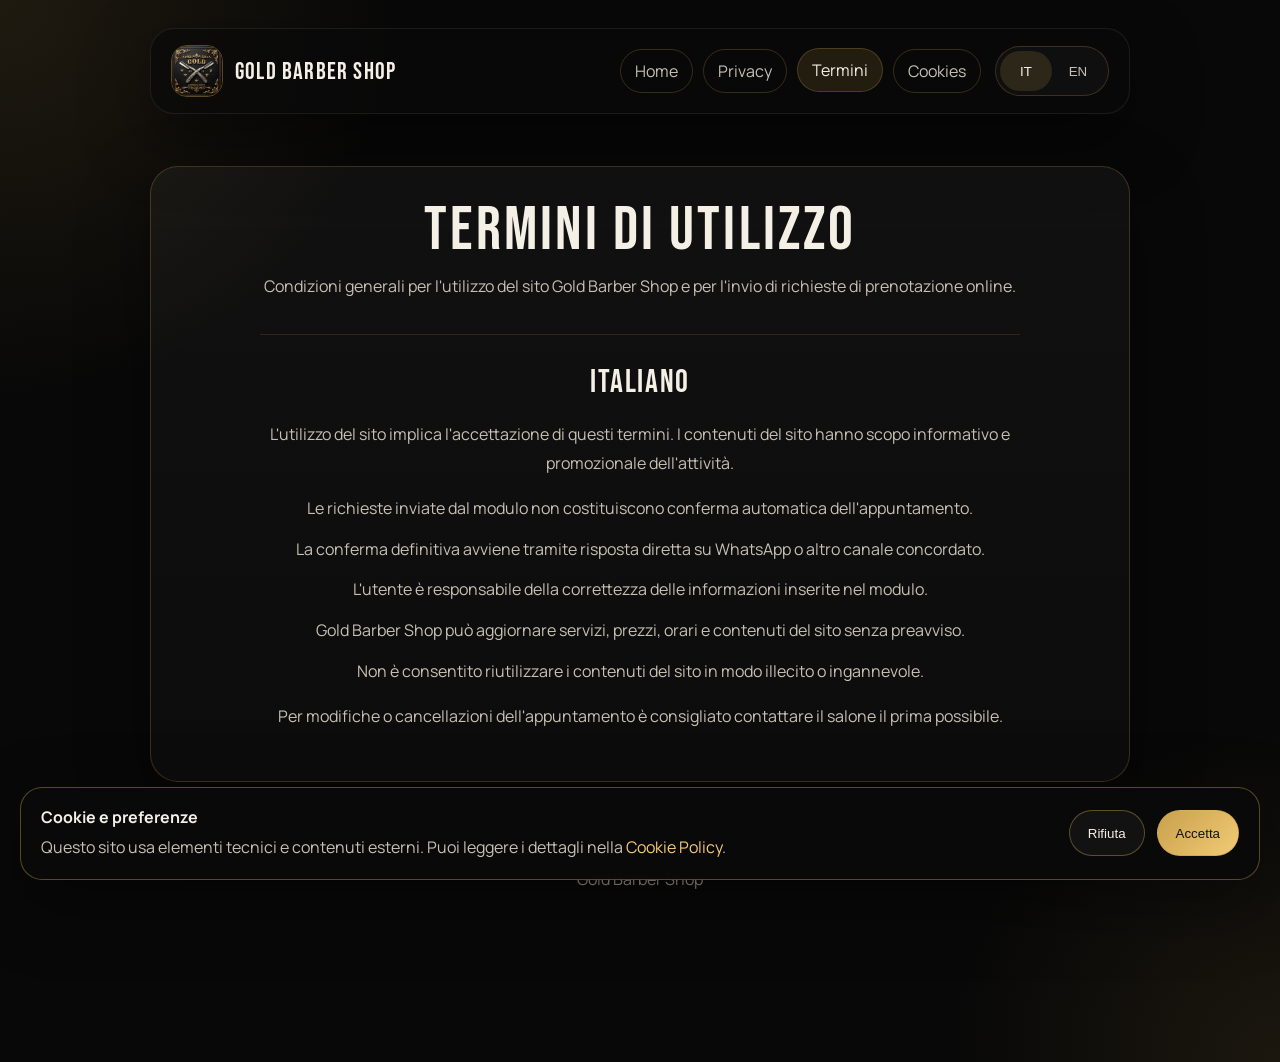
<file: termini.html>
<!DOCTYPE html>
<html lang="it">
  <head>
    <meta charset="UTF-8" />
    <meta name="viewport" content="width=device-width, initial-scale=1.0" />
    <meta name="robots" content="index, follow" />
    <meta name="description" content="Termini d'uso di Gold Barber Shop." />
    <meta property="og:type" content="website" />
    <meta property="og:site_name" content="Gold Barber Shop" />
    <meta property="og:title" content="Termini | Gold Barber Shop" />
    <meta property="og:description" content="Termini d'uso di Gold Barber Shop." />
    <meta property="og:url" content="https://www.barbershopgold.com/termini.html" />
    <title>Termini | Gold Barber Shop</title>
    <link rel="canonical" href="https://www.barbershopgold.com/termini.html" />
    <link rel="preconnect" href="https://fonts.googleapis.com" />
    <link rel="preconnect" href="https://fonts.gstatic.com" crossorigin />
    <link href="https://fonts.googleapis.com/css2?family=Bebas+Neue&family=Manrope:wght@400;500;600;700;800&display=swap" rel="stylesheet" />
    <link rel="stylesheet" href="legal.css" />
  </head>
  <body class="legal-lang-it" data-legal-page="termini" data-title-it="Termini | Gold Barber Shop" data-title-en="Terms | Gold Barber Shop" data-description-it="Termini d'uso di Gold Barber Shop." data-description-en="Gold Barber Shop terms of use.">
    <header class="legal-header">
      <div class="container legal-nav">
        <a class="legal-brand" href="index.html">
          <img src="imgs/logo.jpg" alt="Gold Barber Shop logo" />
          <strong>Gold Barber Shop</strong>
        </a>
        <div class="legal-controls">
          <div class="legal-links">
            <a href="index.html" class="legal-back"><span class="lang-it">Home</span><span class="lang-en">Home</span></a>
            <a href="privacy.html"><span class="lang-it">Privacy</span><span class="lang-en">Privacy</span></a>
            <a href="termini.html" class="is-active"><span class="lang-it">Termini</span><span class="lang-en">Terms</span></a>
            <a href="cookies.html"><span class="lang-it">Cookies</span><span class="lang-en">Cookies</span></a>
          </div>
          <div class="legal-language-switch" aria-label="Language switcher">
            <button type="button" class="legal-lang-btn is-active" data-language-option="it">IT</button>
            <button type="button" class="legal-lang-btn" data-language-option="en">EN</button>
          </div>
        </div>
      </div>
    </header>

    <main class="legal-main">
      <div class="container">
        <section class="legal-panel">
          <div class="legal-panel-inner lang-it">
            <h1>Termini di Utilizzo</h1>
            <p class="legal-intro">Condizioni generali per l'utilizzo del sito Gold Barber Shop e per l'invio di richieste di prenotazione online.</p>
            <div class="legal-copy">
              <h2>Italiano</h2>
              <p>L'utilizzo del sito implica l'accettazione di questi termini. I contenuti del sito hanno scopo informativo e promozionale dell'attività.</p>
              <ul>
                <li>Le richieste inviate dal modulo non costituiscono conferma automatica dell'appuntamento.</li>
                <li>La conferma definitiva avviene tramite risposta diretta su WhatsApp o altro canale concordato.</li>
                <li>L'utente è responsabile della correttezza delle informazioni inserite nel modulo.</li>
                <li>Gold Barber Shop può aggiornare servizi, prezzi, orari e contenuti del sito senza preavviso.</li>
                <li>Non è consentito riutilizzare i contenuti del sito in modo illecito o ingannevole.</li>
              </ul>
              <p>Per modifiche o cancellazioni dell'appuntamento è consigliato contattare il salone il prima possibile.</p>
            </div>
          </div>
          <div class="legal-panel-inner lang-en">
            <h1>Terms of Use</h1>
            <p class="legal-intro">General conditions for using the Gold Barber Shop website and sending online booking requests.</p>
            <div class="legal-copy">
              <h2>English</h2>
              <p>Using this website implies acceptance of these terms. The website content is provided for informational and promotional purposes related to the business.</p>
              <ul>
                <li>Requests sent through the form do not represent an automatic appointment confirmation.</li>
                <li>The final confirmation is provided through a direct WhatsApp reply or another agreed communication channel.</li>
                <li>The user is responsible for the accuracy of the information submitted through the booking form.</li>
                <li>Gold Barber Shop may update services, pricing, opening hours and website content without prior notice.</li>
                <li>Website content may not be reused in any unlawful or misleading way.</li>
              </ul>
              <p>For changes or cancellations, users should contact the barbershop as early as possible.</p>
            </div>
          </div>
        </section>
      </div>
    </main>

    <footer class="legal-footer">
      <div class="container">
        <p class="legal-note">Gold Barber Shop</p>
      </div>
    </footer>
    <script src="legal.js"></script>
  </body>
</html>
</file>
<file: style.css>
:root {
  --bg: #080808;
  --bg-soft: #101010;
  --surface: rgba(17, 17, 17, 0.86);
  --surface-strong: #141414;
  --surface-soft: #1b1b1b;
  --line: rgba(201, 160, 74, 0.22);
  --line-strong: rgba(201, 160, 74, 0.48);
  --gold: #c9a04a;
  --gold-bright: #f2cb78;
  --gold-muted: #8f6a27;
  --text: #f5f0e6;
  --text-soft: #c7c0b4;
  --text-dim: #8f8a81;
  --shadow: 0 24px 70px rgba(0, 0, 0, 0.45);
  --radius-lg: 32px;
  --radius-md: 22px;
  --radius-sm: 14px;
  --container: min(1180px, calc(100% - 40px));
  --header-height: 92px;
}

* {
  box-sizing: border-box;
}

html {
  scroll-behavior: smooth;
}

body {
  margin: 0;
  font-family: "Manrope", sans-serif;
  background:
    radial-gradient(circle at top left, rgba(201, 160, 74, 0.12), transparent 24%),
    radial-gradient(circle at bottom right, rgba(201, 160, 74, 0.1), transparent 20%),
    var(--bg);
  color: var(--text);
  overflow-x: hidden;
}

body.menu-open {
  overflow: hidden;
}

body.has-cookie-banner {
  padding-bottom: 120px;
}

img {
  display: block;
  width: 100%;
  max-width: 100%;
  height: auto;
}

a {
  color: inherit;
  text-decoration: none;
}

button,
input,
select {
  font: inherit;
}

.page-shell {
  position: fixed;
  inset: 0;
  pointer-events: none;
  background:
    linear-gradient(90deg, rgba(255, 255, 255, 0.02) 1px, transparent 1px),
    linear-gradient(rgba(255, 255, 255, 0.02) 1px, transparent 1px);
  background-size: 80px 80px;
  -webkit-mask-image: linear-gradient(to bottom, rgba(0, 0, 0, 0.45), transparent 75%);
  mask-image: linear-gradient(to bottom, rgba(0, 0, 0, 0.45), transparent 75%);
  opacity: 0.25;
  z-index: -1;
}

.container {
  width: var(--container);
  margin: 0 auto;
}

.site-header {
  position: fixed;
  inset: 0 0 auto;
  z-index: 100;
  padding-top: 18px;
}

.nav-wrap {
  display: flex;
  align-items: center;
  justify-content: space-between;
  flex-wrap: nowrap;
  gap: 24px;
  min-height: var(--header-height);
  padding: 16px 22px;
  border: 1px solid rgba(255, 255, 255, 0.08);
  background: rgba(10, 10, 10, 0.74);
  -webkit-backdrop-filter: blur(18px);
  backdrop-filter: blur(18px);
  border-radius: 26px;
  box-shadow: var(--shadow);
}

.brand {
  display: inline-flex;
  align-items: center;
  gap: 12px;
  flex: 1 1 auto;
  min-width: 0;
}

.brand-logo-wrap {
  width: 54px;
  height: 54px;
  flex: 0 0 54px;
  overflow: hidden;
  border-radius: 18px;
  border: 1px solid var(--line-strong);
  box-shadow: 0 10px 24px rgba(0, 0, 0, 0.28);
}

.brand-logo {
  width: 100%;
  height: 100%;
  object-fit: cover;
}

.brand-text {
  display: flex;
  flex-direction: column;
  gap: 3px;
  min-width: 0;
}

.brand-line {
  display: inline-flex;
  align-items: baseline;
  gap: 8px;
  flex-wrap: nowrap;
  white-space: nowrap;
}

.brand-text strong {
  font-family: "Bebas Neue", sans-serif;
  letter-spacing: 0.08em;
  line-height: 1;
  font-size: 1.52rem;
  font-weight: 400;
}

.brand-accent {
  font-family: "Bebas Neue", sans-serif;
  font-size: 1.04rem;
  letter-spacing: 0.22em;
  text-transform: uppercase;
  color: var(--gold-bright);
}

.brand-text small {
  color: var(--text-soft);
  font-size: 0.88rem;
}

.header-actions {
  display: flex;
  align-items: center;
  gap: 18px;
  flex: 0 0 auto;
  min-width: 0;
}

.site-nav {
  display: flex;
  align-items: center;
  min-width: 0;
}

.nav-panel {
  display: flex;
  align-items: center;
  gap: 8px;
  flex-wrap: nowrap;
}

.nav-panel a {
  white-space: nowrap;
}

.nav-panel a {
  position: relative;
  padding: 12px 16px;
  color: var(--text-soft);
  font-size: 0.96rem;
  transition: color 220ms ease, transform 220ms ease, background 220ms ease;
  border-radius: 999px;
}

.nav-panel a:hover,
.nav-panel a:focus-visible {
  color: var(--text);
  background: rgba(201, 160, 74, 0.12);
  transform: translateY(-1px);
}

.language-switcher {
  position: relative;
}

.lang-trigger {
  display: inline-flex;
  align-items: center;
  gap: 10px;
  min-height: 48px;
  padding: 8px 14px 8px 10px;
  border-radius: 999px;
  border: 1px solid rgba(201, 160, 74, 0.44);
  background: linear-gradient(180deg, rgba(22, 18, 12, 0.96), rgba(9, 9, 9, 0.96));
  color: var(--text);
  cursor: pointer;
  box-shadow: 0 0 0 1px rgba(201, 160, 74, 0.12), 0 10px 30px rgba(0, 0, 0, 0.32);
  transition: background 220ms ease, color 220ms ease, transform 220ms ease, border-color 220ms ease;
}

.lang-trigger:hover {
  transform: translateY(-1px);
  border-color: rgba(242, 203, 120, 0.72);
}

.flag-icon {
  display: inline-flex;
  align-items: center;
  justify-content: center;
  width: 26px;
  height: 26px;
  line-height: 1;
  border-radius: 50%;
  overflow: hidden;
  background: rgba(255, 255, 255, 0.08);
  box-shadow: inset 0 0 0 1px rgba(255, 255, 255, 0.07), 0 4px 12px rgba(0, 0, 0, 0.22);
}

.flag-icon svg {
  display: block;
  width: 100%;
  height: 100%;
}

.active-flag.is-hidden {
  display: none;
}

.lang-code {
  font-size: 0.84rem;
  font-weight: 700;
  letter-spacing: 0.08em;
  color: var(--gold-bright);
}

.lang-arrow {
  display: inline-flex;
  width: 16px;
  height: 16px;
  color: var(--gold-bright);
  transition: transform 220ms ease;
}

.lang-arrow svg {
  width: 100%;
  height: 100%;
}

.language-switcher.is-open .lang-arrow {
  transform: rotate(180deg);
}

.language-menu {
  position: absolute;
  top: calc(100% + 10px);
  right: 0;
  min-width: 184px;
  padding: 10px;
  border-radius: 18px;
  border: 1px solid rgba(201, 160, 74, 0.28);
  background: linear-gradient(180deg, rgba(17, 14, 10, 0.98), rgba(6, 6, 6, 0.98));
  box-shadow: 0 18px 40px rgba(0, 0, 0, 0.38);
  opacity: 0;
  transform: translateY(-8px);
  pointer-events: none;
  transition: opacity 220ms ease, transform 220ms ease;
}

.language-switcher.is-open .language-menu {
  opacity: 1;
  transform: translateY(0);
  pointer-events: auto;
}

.lang-option {
  display: flex;
  align-items: center;
  gap: 10px;
  width: 100%;
  padding: 10px 12px;
  border: 0;
  border-radius: 12px;
  background: transparent;
  color: var(--text-soft);
  cursor: pointer;
  text-align: left;
  transition: background 220ms ease, color 220ms ease;
}

.lang-option:hover,
.lang-option.is-active {
  background: rgba(201, 160, 74, 0.14);
  color: var(--text);
}

.nav-toggle {
  display: none;
  width: 52px;
  height: 52px;
  border: 1px solid var(--line);
  border-radius: 16px;
  background: rgba(255, 255, 255, 0.03);
  cursor: pointer;
  padding: 0;
}

.nav-toggle span {
  display: block;
  width: 22px;
  height: 2px;
  margin: 5px auto;
  background: var(--text);
  transition: transform 220ms ease, opacity 220ms ease;
}

.nav-toggle.is-active span:nth-child(1) {
  transform: translateY(7px) rotate(45deg);
}

.nav-toggle.is-active span:nth-child(2) {
  opacity: 0;
}

.nav-toggle.is-active span:nth-child(3) {
  transform: translateY(-7px) rotate(-45deg);
}

.hero {
  position: relative;
  min-height: 100svh;
  display: grid;
  align-items: end;
  padding: calc(var(--header-height) + 88px) 0 96px;
}

.hero-media,
.hero-canvas,
.hero-overlay {
  position: absolute;
  inset: 0;
}

.hero-media {
  overflow: hidden;
}

.hero-canvas {
  width: 100%;
  height: 100%;
  display: block;
  transform: scale(1.015);
}

.hero-overlay {
  background:
    linear-gradient(90deg, rgba(6, 6, 6, 0.72) 8%, rgba(6, 6, 6, 0.2) 50%, rgba(6, 6, 6, 0.72) 100%),
    linear-gradient(180deg, rgba(6, 6, 6, 0.18), rgba(6, 6, 6, 0.62));
}

.hero-content {
  position: relative;
  z-index: 1;
  display: flex;
  align-items: end;
  min-height: calc(100svh - var(--header-height) - 184px);
}

.eyebrow,
.section-label {
  display: inline-flex;
  align-items: center;
  gap: 10px;
  margin: 0 0 16px;
  text-transform: uppercase;
  letter-spacing: 0.22em;
  font-size: 0.78rem;
  color: var(--gold-bright);
}

.eyebrow::before,
.section-label::before {
  content: "";
  width: 42px;
  height: 1px;
  background: currentColor;
}

.hero h1,
.section-heading h2,
.about-copy h2,
.location-media h2,
.booking-copy h2 {
  margin: 0;
  font-family: "Bebas Neue", sans-serif;
  font-weight: 400;
  line-height: 0.96;
  letter-spacing: 0.04em;
}

.hero h1 {
  font-size: clamp(4rem, 10vw, 8.2rem);
}

.hero-description,
.section-heading p,
.about-copy p,
.booking-copy p,
.footer-description {
  color: var(--text-soft);
  line-height: 1.8;
}

.hero-cta-group {
  display: flex;
  flex-wrap: wrap;
  gap: 14px;
  margin-top: 34px;
}

.hero-floating-actions {
  display: flex;
  flex-wrap: wrap;
  gap: 18px;
  width: min(520px, 100%);
}

.cookie-banner {
  position: fixed;
  left: 20px;
  right: 20px;
  bottom: 20px;
  z-index: 120;
  border: 1px solid var(--line-strong);
  border-radius: 22px;
  background: rgba(10, 10, 10, 0.96);
  box-shadow: var(--shadow);
  -webkit-backdrop-filter: blur(14px);
  backdrop-filter: blur(14px);
}

.cookie-banner-inner {
  display: flex;
  align-items: center;
  justify-content: space-between;
  gap: 24px;
  padding: 18px 20px;
}

.cookie-copy strong {
  display: block;
  margin-bottom: 6px;
  color: var(--text);
}

.cookie-copy p {
  margin: 0;
  color: var(--text-soft);
  line-height: 1.7;
}

.cookie-copy a {
  color: var(--gold-bright);
}

.cookie-actions {
  display: flex;
  gap: 12px;
  flex: 0 0 auto;
}

.cookie-btn {
  min-height: 46px;
  padding: 0 18px;
  border-radius: 999px;
  border: 1px solid var(--line-strong);
  cursor: pointer;
  transition: transform 220ms ease, background 220ms ease, color 220ms ease;
}

.cookie-btn:hover {
  transform: translateY(-1px);
}

.cookie-btn-primary {
  background: linear-gradient(135deg, var(--gold), var(--gold-bright));
  color: #121212;
}

.cookie-btn-secondary {
  background: rgba(255, 255, 255, 0.04);
  color: var(--text);
}

.hero-float {
  position: relative;
  -webkit-backdrop-filter: blur(14px);
  backdrop-filter: blur(14px);
  border-width: 1px;
  box-shadow: 0 18px 50px rgba(0, 0, 0, 0.32);
  animation: heroFloat 4.6s ease-in-out infinite;
}

.hero-float::before {
  content: "";
  position: absolute;
  inset: -1px;
  border-radius: inherit;
  padding: 1px;
  background: linear-gradient(135deg, rgba(242, 203, 120, 0.72), rgba(255, 255, 255, 0.08));
  -webkit-mask: linear-gradient(#fff 0 0) content-box, linear-gradient(#fff 0 0);
  -webkit-mask-composite: xor;
  mask: linear-gradient(#fff 0 0) content-box, linear-gradient(#fff 0 0);
  mask-composite: exclude;
  pointer-events: none;
}

.hero-float-primary {
  animation-delay: 0s;
}

.hero-float-secondary {
  animation-delay: 0.65s;
}

@keyframes heroFloat {
  0%,
  100% {
    transform: translateY(0);
  }

  50% {
    transform: translateY(-8px);
  }
}

.btn {
  display: inline-flex;
  align-items: center;
  justify-content: center;
  min-height: 56px;
  padding: 0 26px;
  border-radius: 999px;
  border: 1px solid transparent;
  transition: transform 220ms ease, box-shadow 220ms ease, border-color 220ms ease, background 220ms ease;
}

.btn:hover,
.btn:focus-visible {
  transform: translateY(-2px);
}

.btn-primary {
  background: linear-gradient(135deg, var(--gold), var(--gold-bright));
  color: #121212;
  box-shadow: 0 18px 32px rgba(201, 160, 74, 0.26);
}

.btn-secondary {
  border-color: var(--line-strong);
  background: rgba(255, 255, 255, 0.04);
  color: var(--text);
}

.btn-full {
  width: 100%;
}

.section {
  position: relative;
  padding: 110px 0;
}

.about-section,
.gallery-section,
.reviews-section {
  background: linear-gradient(180deg, rgba(255, 255, 255, 0.015), transparent 100%);
}

.split-layout,
.location-grid,
.booking-grid,
.footer-grid {
  display: grid;
  grid-template-columns: repeat(2, minmax(0, 1fr));
  gap: 48px;
  align-items: center;
}

.image-frame {
  position: relative;
  overflow: hidden;
  border-radius: var(--radius-lg);
  border: 1px solid var(--line);
  box-shadow: var(--shadow);
}

.image-frame::after {
  content: "";
  position: absolute;
  inset: 0;
  background: linear-gradient(180deg, transparent 40%, rgba(0, 0, 0, 0.18) 100%);
}

.image-frame img {
  aspect-ratio: 4 / 5;
  width: 100%;
  height: 100%;
  object-fit: cover;
  object-position: center;
}

.image-frame.large img {
  aspect-ratio: 5 / 4;
}

.about-copy h2,
.section-heading h2,
.location-media h2,
.booking-copy h2 {
  font-size: clamp(2.5rem, 5vw, 4.8rem);
}

.about-highlights {
  display: grid;
  grid-template-columns: repeat(2, minmax(0, 1fr));
  gap: 16px;
  margin-top: 30px;
}

.about-highlights div,
.detail-card,
.review-card,
.booking-form {
  background: linear-gradient(180deg, rgba(255, 255, 255, 0.04), rgba(255, 255, 255, 0.02));
  border: 1px solid var(--line);
  border-radius: var(--radius-md);
  box-shadow: var(--shadow);
}

.about-highlights div {
  padding: 22px;
}

.about-highlights strong {
  display: block;
  color: var(--gold-bright);
  font-family: "Bebas Neue", sans-serif;
  font-size: 2rem;
  letter-spacing: 0.06em;
}

.about-highlights span {
  color: var(--text-soft);
}

.section-heading {
  max-width: 700px;
  margin-bottom: 40px;
}

.section-heading.compact {
  display: flex;
  flex-direction: column;
  gap: 10px;
  margin-bottom: 32px;
}

.pricing-section {
  padding-top: 92px;
}

.pricing-list-shell {
  max-width: 980px;
}

.pricing-list-title {
  margin: 0 0 34px;
  font-family: "Bebas Neue", sans-serif;
  font-size: clamp(2.7rem, 5vw, 4.3rem);
  font-weight: 400;
  letter-spacing: 0.05em;
  line-height: 0.96;
  color: var(--text);
}

.pricing-list {
  border-top: 1px solid rgba(201, 160, 74, 0.24);
}

.pricing-row {
  display: flex;
  align-items: center;
  justify-content: space-between;
  gap: 20px;
  padding: 20px 0;
  border-bottom: 1px solid rgba(201, 160, 74, 0.24);
}

.pricing-service {
  display: grid;
  gap: 6px;
}

.pricing-service span {
  font-size: clamp(1.08rem, 2vw, 1.5rem);
  color: var(--text);
}

.pricing-service small {
  color: var(--text-dim);
  font-size: 0.88rem;
}

.pricing-value {
  flex: 0 0 auto;
  font-size: clamp(1.1rem, 2vw, 1.55rem);
  font-weight: 700;
  color: var(--text);
}

.gallery-shell {
  position: relative;
}

.carousel {
  display: grid;
  grid-template-columns: auto 1fr auto;
  gap: 18px;
  align-items: center;
}

.carousel-viewport {
  overflow: hidden;
  border-radius: var(--radius-lg);
}

.carousel-track {
  display: flex;
  transition: transform 420ms cubic-bezier(0.22, 1, 0.36, 1);
  touch-action: pan-y;
}

.carousel-slide {
  min-width: calc(100% / 3);
  padding: 0 10px;
}

.carousel-slide img {
  width: 100%;
  height: auto;
  aspect-ratio: 4 / 5;
  object-fit: cover;
  object-position: center;
  border-radius: 28px;
  border: 1px solid var(--line);
  box-shadow: var(--shadow);
}

.carousel-control {
  width: 58px;
  height: 58px;
  border-radius: 50%;
  border: 1px solid var(--line-strong);
  background: rgba(255, 255, 255, 0.05);
  color: var(--text);
  cursor: pointer;
  transition: transform 220ms ease, background 220ms ease;
}

.carousel-control:hover {
  transform: translateY(-2px);
  background: rgba(201, 160, 74, 0.14);
}

.carousel-dots {
  display: flex;
  justify-content: center;
  gap: 12px;
  margin-top: 24px;
}

.carousel-dots button {
  width: 12px;
  height: 12px;
  border-radius: 50%;
  padding: 0;
  border: 0;
  background: rgba(255, 255, 255, 0.18);
  cursor: pointer;
}

.carousel-dots button.active {
  width: 34px;
  border-radius: 999px;
  background: linear-gradient(135deg, var(--gold), var(--gold-bright));
}

.location-section {
  padding-top: 86px;
}

.location-media {
  display: grid;
  align-content: start;
  gap: 14px;
}

.location-media .image-frame.large {
  margin-top: -10px;
}

.location-content {
  display: grid;
  gap: 24px;
}

.location-grid {
  align-items: start;
}

.map-card,
.booking-form {
  padding: 18px;
}

.map-card {
  border-radius: var(--radius-lg);
  border: 1px solid var(--line);
  box-shadow: var(--shadow);
  background: var(--surface);
}

.map-card iframe {
  width: 100%;
  min-height: 340px;
  border: 0;
  border-radius: 24px;
}

.location-details {
  display: grid;
  grid-template-columns: repeat(2, minmax(0, 1fr));
  gap: 20px;
}

.detail-card {
  padding: 24px;
}

.detail-card h3,
.site-footer h3 {
  margin: 0 0 14px;
  font-family: "Bebas Neue", sans-serif;
  font-weight: 400;
  font-size: 1.7rem;
  letter-spacing: 0.05em;
}

.detail-card p,
.site-footer p {
  margin: 0 0 8px;
  color: var(--text-soft);
}

.reviews-grid {
  display: grid;
  grid-template-columns: repeat(3, minmax(0, 1fr));
  gap: 20px;
}

.review-card {
  padding: 28px;
}

.stars {
  margin-bottom: 16px;
  color: #ffca46;
  font-size: 1.1rem;
  letter-spacing: 0.18em;
}

.review-card p {
  color: var(--text-soft);
  line-height: 1.75;
}

.review-card strong {
  display: block;
  margin-top: 18px;
  color: var(--text);
}

.booking-points {
  display: flex;
  flex-wrap: wrap;
  gap: 10px;
  margin-top: 28px;
}

.booking-points span {
  padding: 12px 16px;
  border-radius: 999px;
  background: rgba(201, 160, 74, 0.12);
  border: 1px solid var(--line);
  color: var(--text);
}

.booking-form {
  display: grid;
  gap: 18px;
}

.field-grid {
  display: grid;
  grid-template-columns: repeat(2, minmax(0, 1fr));
  gap: 16px;
}

.field-group {
  display: grid;
  gap: 10px;
}

.field-group label {
  color: var(--text);
  font-weight: 600;
}

.field-group input,
.field-group select {
  min-height: 58px;
  padding: 0 18px;
  border-radius: 16px;
  border: 1px solid rgba(255, 255, 255, 0.1);
  background: rgba(14, 14, 14, 0.92);
  color: var(--text);
  outline: none;
  transition: border-color 220ms ease, box-shadow 220ms ease, background 220ms ease;
}

.field-group select {
  -moz-appearance: none;
  -webkit-appearance: none;
  appearance: none;
  background-image:
    linear-gradient(45deg, transparent 50%, var(--gold-bright) 50%),
    linear-gradient(135deg, var(--gold-bright) 50%, transparent 50%);
  background-position:
    calc(100% - 22px) calc(50% - 3px),
    calc(100% - 16px) calc(50% - 3px);
  background-size: 6px 6px, 6px 6px;
  background-repeat: no-repeat;
  padding-right: 42px;
}

.field-group select option {
  background: #121212;
  color: var(--text);
}

.field-group select option[value=""] {
  color: var(--text-soft);
}

.field-group input:focus,
.field-group select:focus {
  border-color: var(--line-strong);
  box-shadow: 0 0 0 4px rgba(201, 160, 74, 0.12);
}

.field-group input::placeholder {
  color: var(--text-dim);
}

.site-footer {
  padding: 36px 0 44px;
  background: linear-gradient(180deg, rgba(0, 0, 0, 0.22), rgba(0, 0, 0, 0.4));
  border-top: 1px solid rgba(255, 255, 255, 0.06);
}

.footer-grid {
  align-items: start;
  grid-template-columns: 1.3fr repeat(3, minmax(0, 1fr));
}

.footer-brand {
  margin-bottom: 18px;
}

.footer-logo-wrap {
  width: 58px;
  height: 58px;
  flex-basis: 58px;
}

.social-links {
  display: flex;
  gap: 12px;
}

.social-links a,
.whatsapp-float {
  display: inline-flex;
  align-items: center;
  justify-content: center;
  gap: 10px;
  transition: transform 220ms ease, background 220ms ease, color 220ms ease, filter 220ms ease;
}

.social-links a {
  width: 48px;
  height: 48px;
  border-radius: 50%;
  border: 1px solid var(--line);
  background: rgba(255, 255, 255, 0.04);
}

.social-links a:hover {
  transform: translateY(-2px);
  background: rgba(201, 160, 74, 0.15);
}

.social-links svg,
.whatsapp-float svg {
  width: 22px;
  height: 22px;
  fill: currentColor;
}

.whatsapp-float {
  position: fixed;
  right: 20px;
  bottom: 20px;
  z-index: 95;
  width: 54px;
  height: 54px;
  padding: 0;
  background: transparent;
  border: 0;
  color: var(--gold-bright);
  box-shadow: none;
  filter: drop-shadow(0 14px 26px rgba(0, 0, 0, 0.42));
}

.whatsapp-float:hover {
  background: transparent;
  color: #25d366;
  transform: translateY(-3px) scale(1.03);
  filter: drop-shadow(0 16px 30px rgba(0, 0, 0, 0.5));
}

.whatsapp-float svg {
  width: 52px;
  height: 52px;
}

.footer-bottom-line {
  display: grid;
  grid-template-columns: minmax(0, 1fr) auto minmax(0, 1fr);
  align-items: center;
  gap: 24px;
  padding-top: 26px;
  border-top: 1px solid rgba(255, 255, 255, 0.06);
  margin-top: 28px;
}

.footer-copy {
  margin: 0;
  justify-self: start;
  color: var(--text-soft);
  font-size: 0.92rem;
  line-height: 1.2;
  letter-spacing: 0.04em;
}

.footer-legal-links {
  display: flex;
  flex-wrap: wrap;
  justify-content: flex-end;
  justify-self: end;
  align-items: center;
  gap: 20px;
}

.footer-legal-links a {
  display: inline-flex;
  align-items: center;
  color: var(--text-soft);
  font-size: 0.92rem;
  line-height: 1.2;
  transition: color 220ms ease, transform 220ms ease;
}

.footer-legal-links a:hover {
  color: var(--gold-bright);
  transform: translateY(-1px);
}

.footer-credit {
  display: inline-flex;
  align-items: baseline;
  justify-content: center;
  gap: 6px;
  color: var(--text-soft);
  font-size: 0.95rem;
  line-height: 1.2;
  letter-spacing: 0.04em;
  transition: color 220ms ease, transform 220ms ease;
}

.footer-credit span {
  color: var(--gold-bright);
  font-weight: 700;
}

.footer-credit:hover {
  color: var(--text);
  transform: translateY(-1px);
}

.reveal {
  opacity: 0;
  transform: translateY(26px);
  transition: opacity 600ms ease, transform 600ms ease;
}

.reveal.is-visible {
  opacity: 1;
  transform: translateY(0);
}

@media (max-width: 1080px) {
  .reviews-grid {
    grid-template-columns: repeat(2, minmax(0, 1fr));
  }

  .carousel-slide {
    min-width: calc(100% / 2);
  }

  .footer-grid,
  .split-layout,
  .location-grid,
  .booking-grid {
    grid-template-columns: 1fr;
  }

  .footer-grid {
    gap: 34px;
  }
}

@media (max-width: 920px) {
  .carousel-slide img {
    aspect-ratio: 4 / 4.8;
  }
}

@media (max-width: 1180px) {
  .site-header {
    padding-top: 12px;
  }

  .nav-wrap {
    min-height: 78px;
    gap: 14px;
  }

  .nav-toggle {
    display: inline-block;
  }

  .site-nav {
    position: relative;
  }

  .nav-panel {
    position: absolute;
    top: calc(100% + 14px);
    right: 0;
    display: grid;
    gap: 8px;
    min-width: 260px;
    padding: 14px;
    border-radius: 22px;
    background: rgba(10, 10, 10, 0.96);
    border: 1px solid var(--line);
    box-shadow: var(--shadow);
    opacity: 0;
    transform: translateY(-12px);
    pointer-events: none;
    transition: opacity 220ms ease, transform 220ms ease;
  }

  .nav-panel.is-open {
    opacity: 1;
    transform: translateY(0);
    pointer-events: auto;
  }

  .header-actions {
    gap: 10px;
    margin-left: auto;
    justify-content: flex-end;
    flex: 0 0 auto;
  }

  .brand-text strong {
    font-size: 1.34rem;
  }

  .brand-accent {
    font-size: 0.92rem;
    letter-spacing: 0.18em;
  }

  .brand-text small {
    font-size: 0.8rem;
  }

  .language-switcher {
    order: 1;
    margin-right: 8px;
  }

  .site-nav {
    order: 2;
  }

  .lang-trigger {
    min-width: 94px;
    justify-content: center;
  }

  .cookie-banner-inner {
    flex-direction: column;
    align-items: stretch;
  }

  .cookie-actions {
    width: 100%;
  }

  .cookie-btn {
    flex: 1 1 0;
  }

  .hero {
    padding-bottom: 72px;
  }

  .hero-content {
    min-height: calc(100svh - var(--header-height) - 150px);
  }

  .location-details {
    grid-template-columns: 1fr;
  }

  .location-media .image-frame.large {
    margin-top: 0;
  }
}

@media (max-width: 680px) {
  :root {
    --container: min(100% - 28px, 100% - 28px);
  }

  .nav-wrap {
    padding: 14px 16px;
    gap: 12px;
  }

  .brand-text strong {
    font-size: 1.24rem;
  }

  .brand-text small {
    font-size: 0.72rem;
  }

  .brand-logo-wrap {
    width: 48px;
    height: 48px;
    flex-basis: 48px;
  }

  .brand-accent {
    font-size: 0.8rem;
    letter-spacing: 0.18em;
  }

  .language-switcher {
    position: relative;
  }

  .lang-trigger {
    min-height: 44px;
    padding: 8px 12px 8px 10px;
    gap: 8px;
  }

  .flag-icon {
    width: 24px;
    height: 24px;
  }

  .language-menu {
    min-width: 170px;
  }

  .hero h1 {
    font-size: clamp(3.3rem, 18vw, 5.2rem);
  }

  /* Espaco fica em cima: hero cheio e botao colado na base */
  .hero {
    min-height: 100svh;
    padding-top: calc(var(--header-height) + 40px);
    padding-bottom: 0;
  }

  .hero-content {
    min-height: 0;
    align-items: end;
    padding-bottom: 30px;
  }

  /* Cola a secao seguinte no hero com uma sombra suave de uniao */
  .about-section {
    position: relative;
    z-index: 1;
    padding-top: 0;
    margin-top: -1px;
    box-shadow: 0 -24px 40px -16px rgba(0, 0, 0, 0.55);
  }

  .hero-media {
    background: #050505;
  }

  .hero-canvas {
    transform: scale(1.18);
  }

  .hero-floating-actions {
    width: auto;
    flex-direction: column;
    align-items: center;
    gap: 14px;
    margin-inline: auto;
  }

  /* So o CTA "Prenota ora" no mobile */
  .hero-floating-actions .hero-float-secondary {
    display: none;
  }

  .hero-floating-actions .btn {
    min-height: 46px;
    padding: 0 30px;
    width: auto;
    font-size: 0.92rem;
  }

  .section {
    padding: 82px 0;
  }

  .about-highlights,
  .reviews-grid,
  .field-grid {
    grid-template-columns: 1fr;
  }

  .pricing-row {
    align-items: flex-start;
  }

  .cookie-banner {
    left: 14px;
    right: 14px;
    bottom: 14px;
  }

  .pricing-service span,
  .pricing-value {
    font-size: 1.05rem;
  }

  .carousel {
    grid-template-columns: 1fr;
  }

  .carousel-control {
    display: none;
  }

  .carousel-slide {
    min-width: 100%;
    padding: 0;
  }

  .carousel-slide img {
    aspect-ratio: 4 / 4.9;
  }

  .booking-form,
  .map-card {
    padding: 14px;
  }

  .whatsapp-float {
    right: 14px;
    bottom: 14px;
    width: 48px;
    height: 48px;
  }

  .whatsapp-float svg {
    width: 46px;
    height: 46px;
  }

  .footer-legal-links {
    gap: 16px;
  }

  .footer-bottom-line {
    gap: 18px;
  }
}

@media (max-width: 760px) {
  .footer-bottom-line {
    grid-template-columns: 1fr;
    justify-items: center;
    text-align: center;
  }

  .footer-copy,
  .footer-legal-links {
    justify-self: center;
  }

  .footer-legal-links {
    justify-content: center;
  }
}

@media (max-width: 480px) {
  .hero-canvas {
    transform: scale(1.24);
  }

  .hero-content {
    padding-bottom: 26px;
  }

  .hero-floating-actions {
    width: auto;
    gap: 12px;
  }

  .lang-trigger {
    min-width: 88px;
    padding: 8px 10px;
  }

  .hero-floating-actions .btn {
    min-height: 44px;
    padding: 0 28px;
    width: auto;
    font-size: 0.9rem;
  }

  body.has-cookie-banner {
    padding-bottom: 156px;
  }

  .carousel-slide img,
  .image-frame.large img,
  .image-frame img {
    aspect-ratio: 4 / 5.2;
  }

  .cookie-banner-inner {
    padding: 16px;
    gap: 16px;
  }

  .cookie-actions {
    flex-direction: column;
  }

  .pricing-row {
    gap: 14px;
    padding: 18px 0;
  }

  .pricing-service span,
  .pricing-value {
    font-size: 0.98rem;
  }
}
</file>
<file: legal.css>
:root {
  --bg: #080808;
  --surface: rgba(17, 17, 17, 0.9);
  --line: rgba(201, 160, 74, 0.24);
  --line-strong: rgba(201, 160, 74, 0.42);
  --gold: #c9a04a;
  --gold-bright: #f2cb78;
  --text: #f5f0e6;
  --text-soft: #c7c0b4;
  --text-dim: #928c83;
  --shadow: 0 24px 70px rgba(0, 0, 0, 0.4);
  --container: min(980px, calc(100% - 40px));
}

* {
  box-sizing: border-box;
}

body {
  margin: 0;
  font-family: "Manrope", sans-serif;
  color: var(--text);
  background:
    radial-gradient(circle at top left, rgba(201, 160, 74, 0.12), transparent 24%),
    radial-gradient(circle at bottom right, rgba(201, 160, 74, 0.1), transparent 20%),
    var(--bg);
}

body.has-cookie-banner {
  padding-bottom: 120px;
}

a {
  color: inherit;
  text-decoration: none;
}

.container {
  width: var(--container);
  margin: 0 auto;
}

.legal-header {
  padding: 28px 0 18px;
}

.legal-nav {
  display: flex;
  flex-wrap: wrap;
  align-items: center;
  justify-content: space-between;
  gap: 16px;
  padding: 16px 20px;
  border: 1px solid rgba(255, 255, 255, 0.08);
  border-radius: 24px;
  background: rgba(10, 10, 10, 0.76);
  box-shadow: var(--shadow);
}

.legal-brand {
  display: inline-flex;
  align-items: center;
  gap: 12px;
}

.legal-controls {
  display: flex;
  flex-wrap: wrap;
  align-items: center;
  justify-content: flex-end;
  gap: 14px;
}

.legal-brand img {
  width: 52px;
  height: 52px;
  border-radius: 16px;
  border: 1px solid var(--line-strong);
  object-fit: cover;
}

.legal-brand strong,
.legal-panel h1,
.legal-copy h2 {
  font-family: "Bebas Neue", sans-serif;
  font-weight: 400;
  letter-spacing: 0.05em;
}

.legal-brand strong {
  font-size: 1.5rem;
}

.legal-links {
  display: flex;
  flex-wrap: wrap;
  gap: 10px;
}

.legal-language-switch {
  display: inline-flex;
  padding: 4px;
  border: 1px solid var(--line);
  border-radius: 999px;
  background: rgba(255, 255, 255, 0.03);
}

.legal-lang-btn {
  min-width: 52px;
  min-height: 40px;
  padding: 0 14px;
  border: 0;
  border-radius: 999px;
  background: transparent;
  color: var(--text-soft);
  cursor: pointer;
  transition: background 220ms ease, color 220ms ease, transform 220ms ease;
}

.legal-lang-btn:hover,
.legal-lang-btn.is-active {
  background: rgba(201, 160, 74, 0.16);
  color: var(--text);
}

.legal-links a,
.legal-back {
  padding: 10px 14px;
  border-radius: 999px;
  border: 1px solid var(--line);
  color: var(--text-soft);
  transition: color 220ms ease, transform 220ms ease, background 220ms ease;
}

.legal-links a:hover,
.legal-back:hover,
.legal-links a.is-active {
  color: var(--text);
  background: rgba(201, 160, 74, 0.14);
  transform: translateY(-1px);
}

.legal-main {
  padding: 34px 0 70px;
}

.legal-panel {
  background: linear-gradient(180deg, rgba(255, 255, 255, 0.04), rgba(255, 255, 255, 0.02));
  border: 1px solid var(--line);
  border-radius: 28px;
  box-shadow: var(--shadow);
}

.legal-panel {
  padding: 34px;
}

.legal-panel-inner {
  max-width: 760px;
  margin: 0 auto;
  text-align: center;
}

.legal-panel h1 {
  margin: 0 0 12px;
  font-size: clamp(2.2rem, 5.2vw, 3.9rem);
  line-height: 0.95;
}

.legal-intro {
  margin: 0;
  color: var(--text-soft);
  line-height: 1.75;
}

.legal-copy {
  margin-top: 34px;
  padding-top: 28px;
  border-top: 1px solid rgba(201, 160, 74, 0.16);
}

.legal-copy h2 {
  margin: 0 0 18px;
  font-size: clamp(1.5rem, 3vw, 2rem);
}

.legal-copy p,
.legal-copy li {
  color: var(--text-soft);
  line-height: 1.8;
}

.legal-copy > * + * {
  margin-top: 16px;
}

.legal-copy ul {
  margin: 0;
  padding: 0;
  list-style: none;
}

.legal-copy li + li {
  margin-top: 12px;
}

.legal-copy li {
  padding: 0;
}

.legal-footer {
  padding: 0 0 36px;
}

.legal-footer .container {
  display: flex;
  justify-content: center;
}

.legal-note {
  color: var(--text-dim);
  text-align: center;
}

body.legal-lang-it .lang-en {
  display: none;
}

body.legal-lang-en .lang-it {
  display: none;
}

.cookie-banner {
  position: fixed;
  left: 20px;
  right: 20px;
  bottom: 20px;
  z-index: 120;
  border: 1px solid var(--line-strong);
  border-radius: 22px;
  background: rgba(10, 10, 10, 0.96);
  box-shadow: var(--shadow);
  -webkit-backdrop-filter: blur(14px);
  backdrop-filter: blur(14px);
}

.cookie-banner-inner {
  display: flex;
  align-items: center;
  justify-content: space-between;
  gap: 24px;
  padding: 18px 20px;
}

.cookie-copy strong {
  display: block;
  margin-bottom: 6px;
}

.cookie-copy p {
  margin: 0;
  color: var(--text-soft);
  line-height: 1.7;
}

.cookie-copy a {
  color: var(--gold-bright);
}

.cookie-actions {
  display: flex;
  gap: 12px;
  flex: 0 0 auto;
}

.cookie-btn {
  min-height: 46px;
  padding: 0 18px;
  border-radius: 999px;
  border: 1px solid var(--line-strong);
  cursor: pointer;
}

.cookie-btn-primary {
  background: linear-gradient(135deg, var(--gold), var(--gold-bright));
  color: #121212;
}

.cookie-btn-secondary {
  background: rgba(255, 255, 255, 0.04);
  color: var(--text);
}

@media (max-width: 760px) {
  .legal-nav {
    flex-direction: column;
    align-items: stretch;
  }

  .legal-controls {
    justify-content: center;
  }

  .legal-links {
    justify-content: center;
  }

  .cookie-banner-inner {
    flex-direction: column;
    align-items: stretch;
  }

  .cookie-actions {
    width: 100%;
  }

  .cookie-btn {
    flex: 1 1 0;
  }

  .legal-panel {
    padding: 22px;
  }

  .legal-copy {
    margin-top: 26px;
    padding-top: 22px;
  }
}

@media (max-width: 480px) {
  body.has-cookie-banner {
    padding-bottom: 156px;
  }

  .cookie-banner {
    left: 14px;
    right: 14px;
    bottom: 14px;
  }

  .cookie-banner-inner {
    padding: 16px;
    gap: 16px;
  }

  .cookie-actions {
    flex-direction: column;
  }
}
</file>
